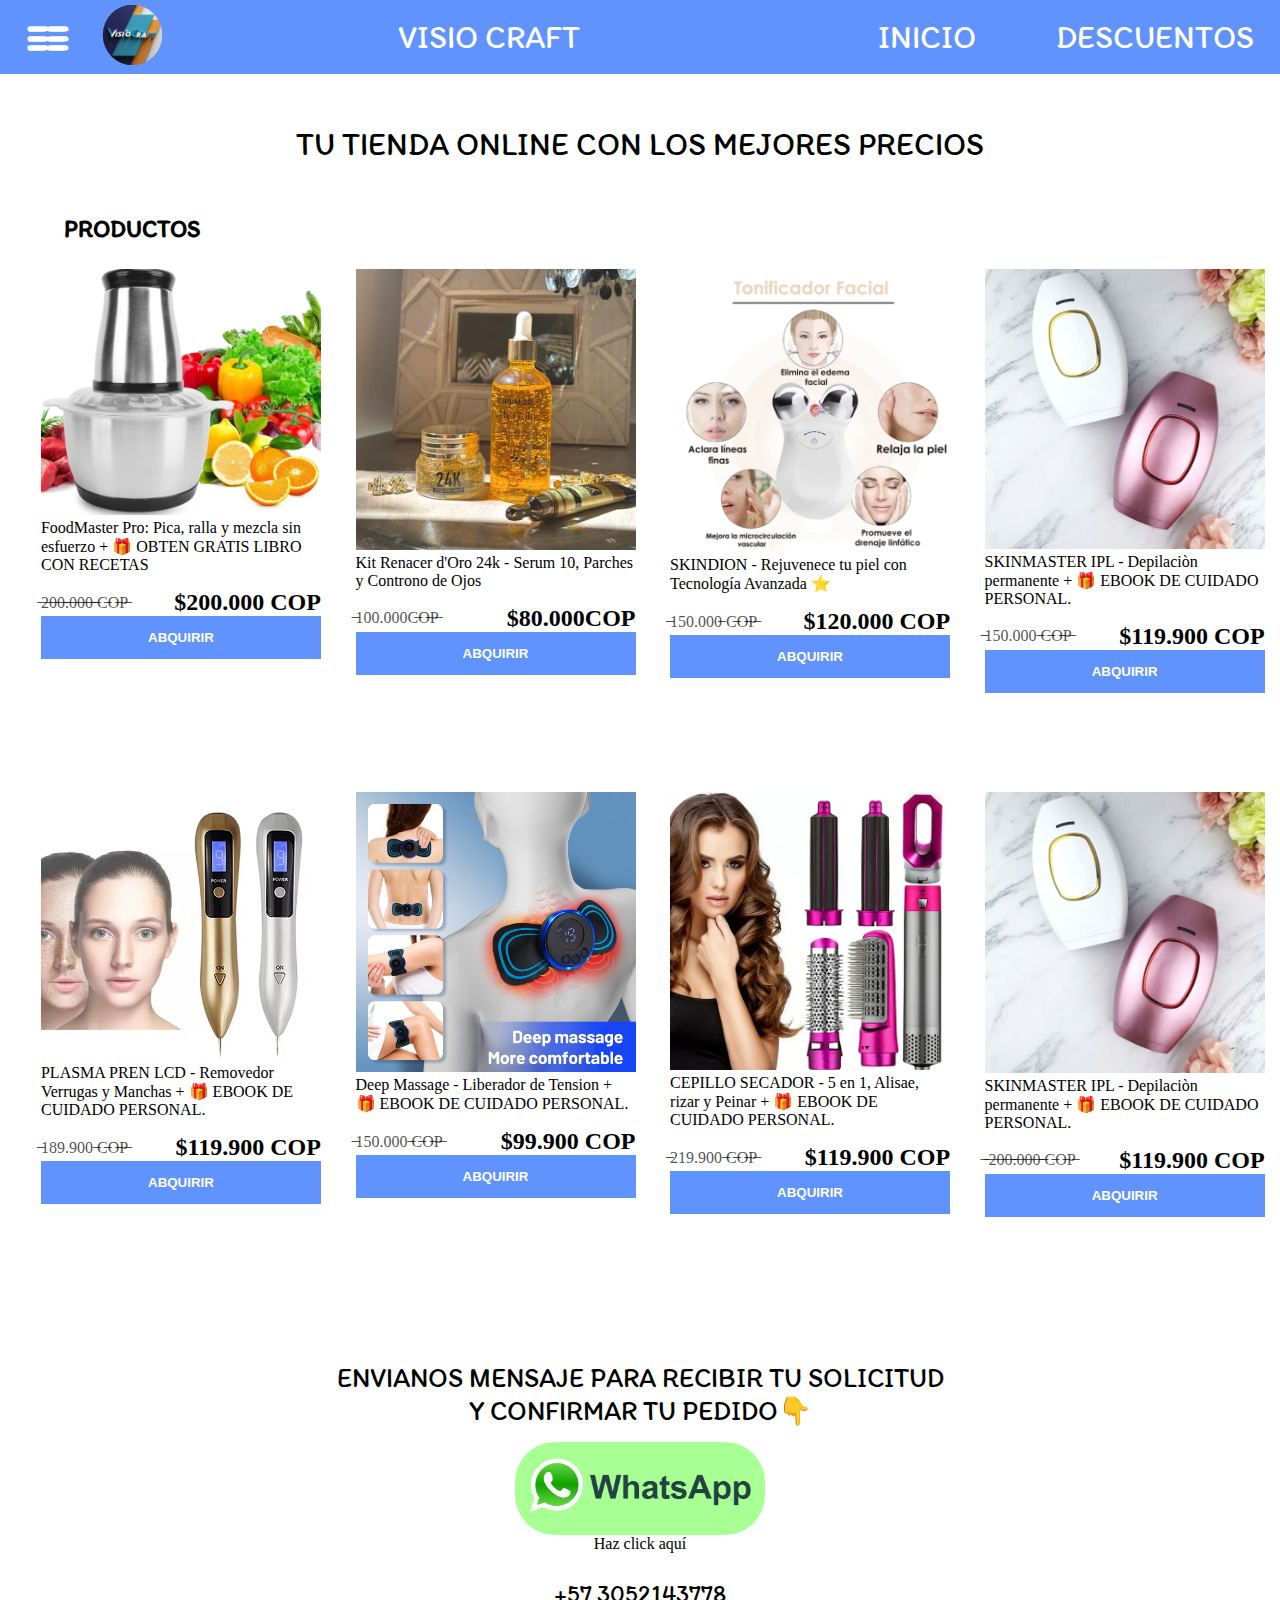
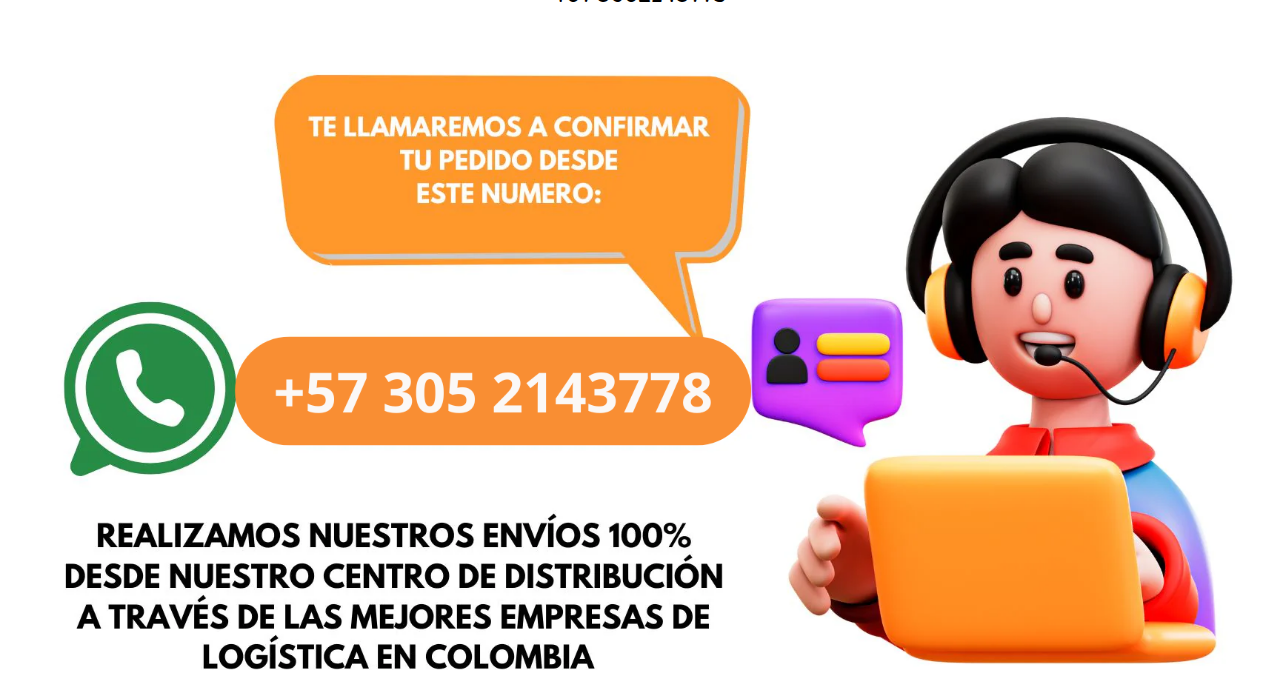
<file: index.html>
<!DOCTYPE html>
<html lang="en">

<head>
    <meta charset="UTF-8">
    <meta name="viewport" content="width=device-width, initial-scale=1.0">
    <title>Visio Craft</title>
    <link rel="stylesheet" href="styles.css">
    <link rel="icon/img" href="./IMAGENES/LOGO.jpg">
</head>

<body>
    <!-- MENU -->
    <nav id="menu">
        <div class="izquierda">
            <ul class="menu__ul">
                <li class="menu__ul__hamburguesa">__</li>
                <li class="menu__ul__hamburguesa">__</li>
                <li class="menu__ul__hamburguesa">__</li>
            </ul>
            <ul class="izquierda__imagen">
                <li><img class="logo" src="./IMAGENES/LOGO.jpg" alt="VISIO CRAFT"></li>
            </ul>
        </div>
        <p class="txt__nombre">VISIO CRAFT</p>

        <div class="derecha">
            <ul id="nav__user">
                <a href="index.html">
                    <li>INICIO</li>
                </a>
                <a href="./DESCUENTOS/descuentos.html">
                    <li>DESCUENTOS</li>
                </a>
            </ul>
        </div>
    </nav>

    <!-- Seccion -->

    <article>
        <div class="txt__slogan">
            <p>TU TIENDA ONLINE CON LOS MEJORES PRECIOS</p>
        </div>
        <div>
            <p class="txt__productos">PRODUCTOS</p>
        </div>
        <div class="box__contenedor">

            <a href="./PAGINAS/producto1.html">
                <div class="contenedor__productos">
                    <div class="img__productos">
                        <img src="./IMAGENES/FoodMaster Pro.png" alt="">
                    </div>
                    <p>FoodMaster Pro: Pica, ralla y mezcla sin esfuerzo + 🎁 OBTEN GRATIS LIBRO CON RECETAS</p>
                    <div class="flex__precios">
                        <div class="txt__precio__antes">
                            ̶2̶0̶0̶.̶0̶0̶0̶ ̶C̶O̶P̶
                        </div>
                        <div class="txt__precio_ahora">
                            $200.000 COP
                        </div>
                    </div>
                    <div class="btn__adquirir">
                        <button class="adquirir">ABQUIRIR</button>
                    </div>
                </div>
            </a>

            <a href="./PAGINAS/producto2.html">
                <div class="contenedor__productos">
                    <div class="img__productos">
                        <img src="./IMAGENES/KIT RENACER.png" alt="">
                    </div>
                    <p>Kit Renacer d'Oro 24k - Serum 10, Parches y Controno de Ojos</p>
                    <div class="flex__precios">
                        <div class="txt__precio__antes">
                            ̶100.000C̶O̶P̶
                        </div>
                        <div class="txt__precio_ahora">
                            $80.000COP
                        </div>
                    </div>
                    <div class="btn__adquirir">
                        <button class="adquirir">ABQUIRIR</button>
                    </div>
                </div>
            </a>

            <a href="./PAGINAS/producto3.html">
                <div class="contenedor__productos">
                    <div class="img__productos">
                        <img src="./IMAGENES/LUMIGLOW.png" alt="">
                    </div>
                    <p>SKINDION - Rejuvenece tu piel con Tecnología Avanzada ⭐</p>
                    <div class="flex__precios">
                        <div class="txt__precio__antes">
                            ̶150.000̶ C̶O̶P̶
                        </div>
                        <div class="txt__precio_ahora">
                            $120.000 COP
                        </div>
                    </div>
                    <div class="btn__adquirir">
                        <button class="adquirir">ABQUIRIR</button>
                    </div>
                </div>
            </a>

            <a href="./PAGINAS/producto4.html">
                <div class="contenedor__productos">
                    <div class="img__productos">
                        <img src="./IMAGENES/SKINMASTER.png" alt="">
                    </div>
                    <p>SKINMASTER IPL - Depilaciòn permanente + 🎁 EBOOK DE CUIDADO PERSONAL.</p>
                    <div class="flex__precios">
                        <div class="txt__precio__antes">
                            ̶150.000 ̶C̶O̶P̶
                        </div>
                        <div class="txt__precio_ahora">
                            $119.900 COP
                        </div>
                    </div>
                    <div class="btn__adquirir">
                        <button class="adquirir">ABQUIRIR</button>
                    </div>
                </div>
            </a>

            <a href="./PAGINAS/producto5.html">
                <div class="contenedor__productos">
                    <div class="img__productos">
                        <img src="./IMAGENES/REMOVEDOR.png" alt="">
                    </div>
                    <p>PLASMA PREN LCD - Removedor Verrugas y Manchas + 🎁 EBOOK DE CUIDADO PERSONAL.</p>
                    <div class="flex__precios">
                        <div class="txt__precio__antes">
                            ̶189.900 ̶C̶O̶P̶
                        </div>
                        <div class="txt__precio_ahora">
                            $119.900 COP
                        </div>
                    </div>
                    <div class="btn__adquirir">
                        <button class="adquirir">ABQUIRIR</button>
                    </div>
                </div>
            </a>

            <a href="./PAGINAS/producto6.html">
                <div class="contenedor__productos">
                    <div class="img__productos">
                        <img src="./IMAGENES/TENSION.png" alt="">
                    </div>
                    <p>Deep Massage - Liberador de Tension + 🎁 EBOOK DE CUIDADO PERSONAL.</p>
                    <div class="flex__precios">
                        <div class="txt__precio__antes">
                            ̶150.000 ̶C̶O̶P̶
                        </div>
                        <div class="txt__precio_ahora">
                            $99.900 COP
                        </div>
                    </div>
                    <div class="btn__adquirir">
                        <button class="adquirir">ABQUIRIR</button>
                    </div>
                </div>
            </a>

            <a href="./PAGINAS/producto7.html">
                <div class="contenedor__productos">
                    <div class="img__productos">
                        <img src="./IMAGENES/SECADOR.png" alt="">
                    </div>
                    <p>CEPILLO SECADOR - 5 en 1, Alisae, rizar y Peinar + 🎁 EBOOK DE CUIDADO PERSONAL.</p>
                    <div class="flex__precios">
                        <div class="txt__precio__antes">
                            ̶219.900 ̶C̶O̶P̶
                        </div>
                        <div class="txt__precio_ahora">
                            $119.900 COP
                        </div>
                    </div>
                    <div class="btn__adquirir">
                        <button class="adquirir">ABQUIRIR</button>
                    </div>
                </div>
            </a>

            <a href="./PAGINAS/producto4.html">
                <div class="contenedor__productos">
                    <div class="img__productos">
                        <img src="./IMAGENES/SKINMASTER.png" alt="">
                    </div>
                    <p>SKINMASTER IPL - Depilaciòn permanente + 🎁 EBOOK DE CUIDADO PERSONAL.</p>
                    <div class="flex__precios">
                        <div class="txt__precio__antes">
                            ̶ ̶2̶0̶0̶.̶0̶0̶0̶ ̶C̶O̶P̶
                        </div>
                        <div class="txt__precio_ahora">
                            $119.900 COP
                        </div>
                    </div>
                    <div class="btn__adquirir">
                        <button class="adquirir">ABQUIRIR</button>
                    </div>
                </div>
            </a>

        </div>
    </article>

    <article>
        <section>
            <div class="txt__envianos">
                <p>ENVIANOS MENSAJE PARA RECIBIR TU SOLICITUD <br> Y CONFIRMAR TU PEDIDO👇</p>
            </div>

            <div class="flex__btn__wpp">
                <div class="btn__wpp">
                    <a href="https://wa.me/573052143778?text=¡Hola!%20Estoy%20interesado%20en%20comprar%20el%20producto.">
                        <img class="logo__wpp" src="./IMAGENES/logo wpp.png" alt="">
                    </a>
                </div>
            </div>
            <p class="txt__aqui">Haz click aquí</p>

            <div class="txt__numero">
                +57 3052143778
            </div>
        </section>
    </article>

    <div class="parallax">
        <nav class="nav__close">
            <button class="button__close">X</button>
        </nav>

        <div class="box__navegacion">
            <a class="inicio__navegacion" href="./PAGINAS/producto1.html">
                <p>CATALOGO</p>
            </a>
            <a class="inicio__navegacion" href="./DESCUENTOS/descuentos.html">
                <p>DESCUENTOS</p>
            </a>
        </div>
    </div>

    <article>
        <img src="./IMAGENES/PUBLICIDAD.png" alt="">
    </article>

    <!-- JS -->
    <script src="app.js"></script>
    <script src="https://cdnjs.cloudflare.com/ajax/libs/gsap/3.12.5/gsap.min.js"></script>

</body>

</html>
</file>
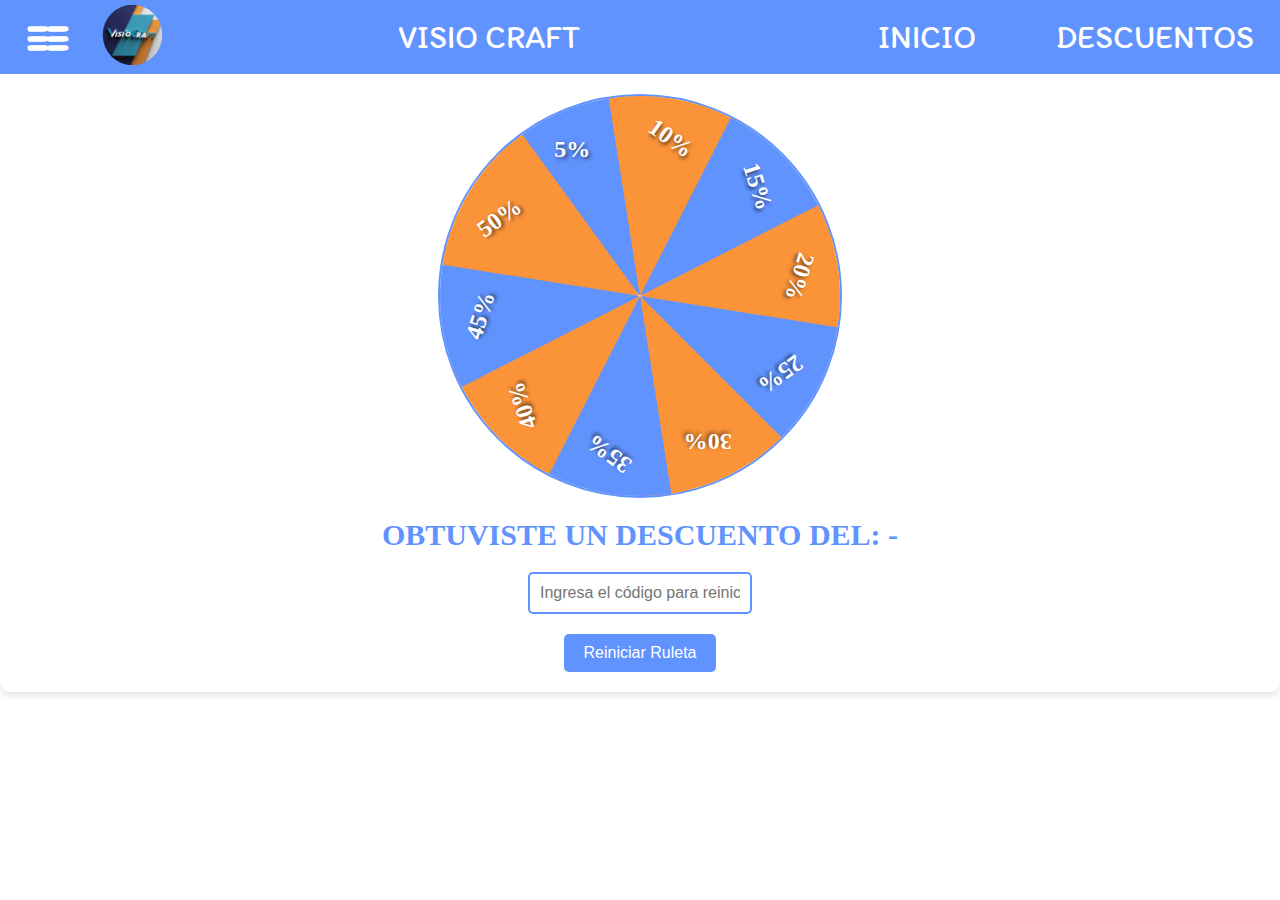
<file: DESCUENTOS/descuentos.html>
<!DOCTYPE html>
<html lang="es">

<head>
  <meta charset="UTF-8">
  <meta name="viewport" content="width=device-width, initial-scale=1.0">
  <title>Ruleta de Porcentajes</title>
  <link rel="stylesheet" href="../styles.css">
  <style>
    .ruleta-container {
      text-align: center;
      background-color: #fff;
      padding: 20px;
      border-radius: 10px;
      box-shadow: 0px 4px 6px rgba(0, 0, 0, 0.1);
      display: flex;
      flex-direction: column;
      justify-content: center;
      align-items: center;
    }

    .ruleta {
      position: relative;
      width: 400px;
      height: 400px;
      border-radius: 50%;
      border: 2px solid #6193FF;
      overflow: hidden;
      cursor: pointer;
      transition: transform 3s ease-out;
    }

    .ruleta .seccion {
      position: absolute;
      width: 50%;
      height: 50%;
      background-color: #6193FF;
      clip-path: polygon(100% 0, 0 0, 100% 100%);
      transform-origin: 100% 100%;
      display: flex;
      justify-content: center;
      text-align: center;
      align-items: center;
      color: white;
      font-weight: bold;
      font-size: 24px;
      padding: 0.5rem;
      box-sizing: border-box;
      text-shadow: 2px 2px 4px rgba(0, 0, 0, 0.6);
    }

    .ruleta .seccion:nth-child(odd) {
      background-color: #6193FF;
    }

    .ruleta .seccion:nth-child(even) {
      background-color: #fb9439;
    }

    .resultado {
      font-size: 30px;
      font-weight: bold;
      margin-top: 20px;
      color: #6193FF;
    }

    .txt__porcentajes {
      margin-left: 35%;
      margin-bottom: 50%;
    }

    .btn-reiniciar {
      margin-top: 20px;
      padding: 10px 20px;
      background-color: #6193FF;
      color: white;
      font-size: 16px;
      border: none;
      border-radius: 5px;
      cursor: pointer;
    }

    .btn-reiniciar:hover {
      background-color: #6193FF;
    }

    .input-code {
      margin-top: 20px;
      padding: 10px;
      font-size: 16px;
      border: 2px solid #6193FF;
      border-radius: 5px;
      width: 200px;
    }  </style>
</head>

<body>
  <!-- menu -->
  <nav id="menu">
    <div class="izquierda">
      <ul class="menu__ul">
        <li class="menu__ul__hamburguesa">__</li>
        <li class="menu__ul__hamburguesa">__</li>
        <li class="menu__ul__hamburguesa">__</li>
      </ul>
      <ul class="izquierda__imagen">
        <li><img class="logo" src="../IMAGENES/LOGO.jpg" alt="VISIO CRAFT"></li>
      </ul>
    </div>
    <p class="txt__nombre">VISIO CRAFT</p>

    <div class="derecha">
      <ul id="nav__user">
        <a href="../index.html">
          <li>INICIO</li>
        </a>
        <a href="./DESCUENTOS/descuentos.html">
          <li>DESCUENTOS</li>
        </a>
      </ul>
    </div>
  </nav>

  <!-- Ruleta de descuentos -->
  <div class="ruleta-container">
    <div class="ruleta" id="ruleta">
      <div class="seccion" style="transform: rotate(0deg);">
        <p class="txt__porcentajes">5%</p>
      </div>
      <div class="seccion" style="transform: rotate(36deg);">
        <p class="txt__porcentajes">10%</p>
      </div>
      <div class="seccion" style="transform: rotate(72deg);">
        <p class="txt__porcentajes">15%</p>
      </div>
      <div class="seccion" style="transform: rotate(108deg);">
        <p class="txt__porcentajes">20%</p>
      </div>
      <div class="seccion" style="transform: rotate(144deg);">
        <p class="txt__porcentajes">25%</p>
      </div>
      <div class="seccion" style="transform: rotate(180deg);">
        <p class="txt__porcentajes">30%</p>
      </div>
      <div class="seccion" style="transform: rotate(216deg);">
        <p class="txt__porcentajes">35%</p>
      </div>
      <div class="seccion" style="transform: rotate(252deg);">
        <p class="txt__porcentajes">40%</p>
      </div>
      <div class="seccion" style="transform: rotate(288deg);">
        <p class="txt__porcentajes">45%</p>
      </div>
      <div class="seccion" style="transform: rotate(324deg);">
        <p class="txt__porcentajes">50%</p>
      </div>
    </div>
    <div class="resultado" id="resultado">OBTUVISTE UN DESCUENTO DEL: -</div>

    <!-- Input de código -->
    <input type="text" id="codigoInput" class="input-code" placeholder="Ingresa el código para reiniciar">
    <button class="btn-reiniciar" id="reiniciarBtn">Reiniciar Ruleta</button>
  </div>

  <!-- PARALLAX -->
  <div class="parallax">
    <nav class="nav__close">
      <button class="button__close">X</button>
    </nav>

    <div class="box__navegacion">
      <a class="inicio__navegacion" href="../index.html">
        <p>Inicio</p>
      </a>
    </div>
  </div>

  <script src="https://cdnjs.cloudflare.com/ajax/libs/gsap/3.12.5/gsap.min.js"></script>

  <script>
    // Definimos los valores de la ruleta (de 5 en 5 hasta 50%)
    const porcentajes = [5, 10, 15, 20, 25, 30, 35, 40, 45, 50];

    // Bandera para evitar múltiples clics
    let isRotating = false;
    let ruletaGirada = false; // Para saber si ya se giró la ruleta en esta sesión
    let codigoIngresado = false; // Para saber si el código ha sido ingresado

    // Función para obtener un valor aleatorio de los porcentajes
    function obtenerPorcentajeAleatorio() {
      const indiceAleatorio = Math.floor(Math.random() * porcentajes.length);
      return porcentajes[indiceAleatorio];
    }

    // Función para hacer que la ruleta gire
    function girarRuleta() {
      if (isRotating || ruletaGirada) return;

      isRotating = true;
      const porcentaje = obtenerPorcentajeAleatorio();
      const deg = Math.floor(Math.random() * 360) + 1800;

      // Aplica la animación de rotación
      document.getElementById("ruleta").style.transform = `rotate(${deg}deg)`;

      // Espera a que termine la animación para mostrar el resultado
      setTimeout(() => {
        document.getElementById("resultado").innerText = `OBTUVISTE UN DESCUENTO DEL: ${porcentaje}%`;
        ruletaGirada = true; // Marcamos que ya giramos la ruleta
        document.getElementById("ruleta").style.pointerEvents = "none"; // Desactivar el clic después de girar
        isRotating = false;
      }, 3000);
    }

    // Event listener para la ruleta
    document.getElementById("ruleta").addEventListener("click", girarRuleta);

    // Función para reiniciar la ruleta si el código es correcto
    function reiniciarRuleta() {
      const codigoIngresadoInput = document.getElementById("codigoInput").value;
      const codigoCorrecto = "5656"; // El código correcto

      if (codigoIngresadoInput === codigoCorrecto) {
        // Si el código es correcto
        ruletaGirada = false; // Eliminar el registro de que la ruleta ya fue girada
        document.getElementById("resultado").innerText = 'OBTUVISTE UN DESCUENTO DEL: -'; // Resetear el resultado
        document.getElementById("ruleta").style.pointerEvents = "auto"; // Habilitar el clic nuevamente
        document.getElementById("ruleta").style.transform = "rotate(0deg)"; // Resetear la ruleta
        alert('La ruleta ha sido reiniciada');

        // Guardamos que el código fue ingresado correctamente
        codigoIngresado = true;

        // Ocultar el input y el botón de reiniciar
        document.getElementById("codigoInput").style.display = "none";
        document.getElementById("reiniciarBtn").style.display = "none";
      } else {
        alert('Código incorrecto');
      }
    }

    // Event listener para el botón de reiniciar
    document.getElementById("reiniciarBtn").addEventListener("click", reiniciarRuleta);
  </script>

  <script src="../app.js"></script>
</body>

</html>
</file>
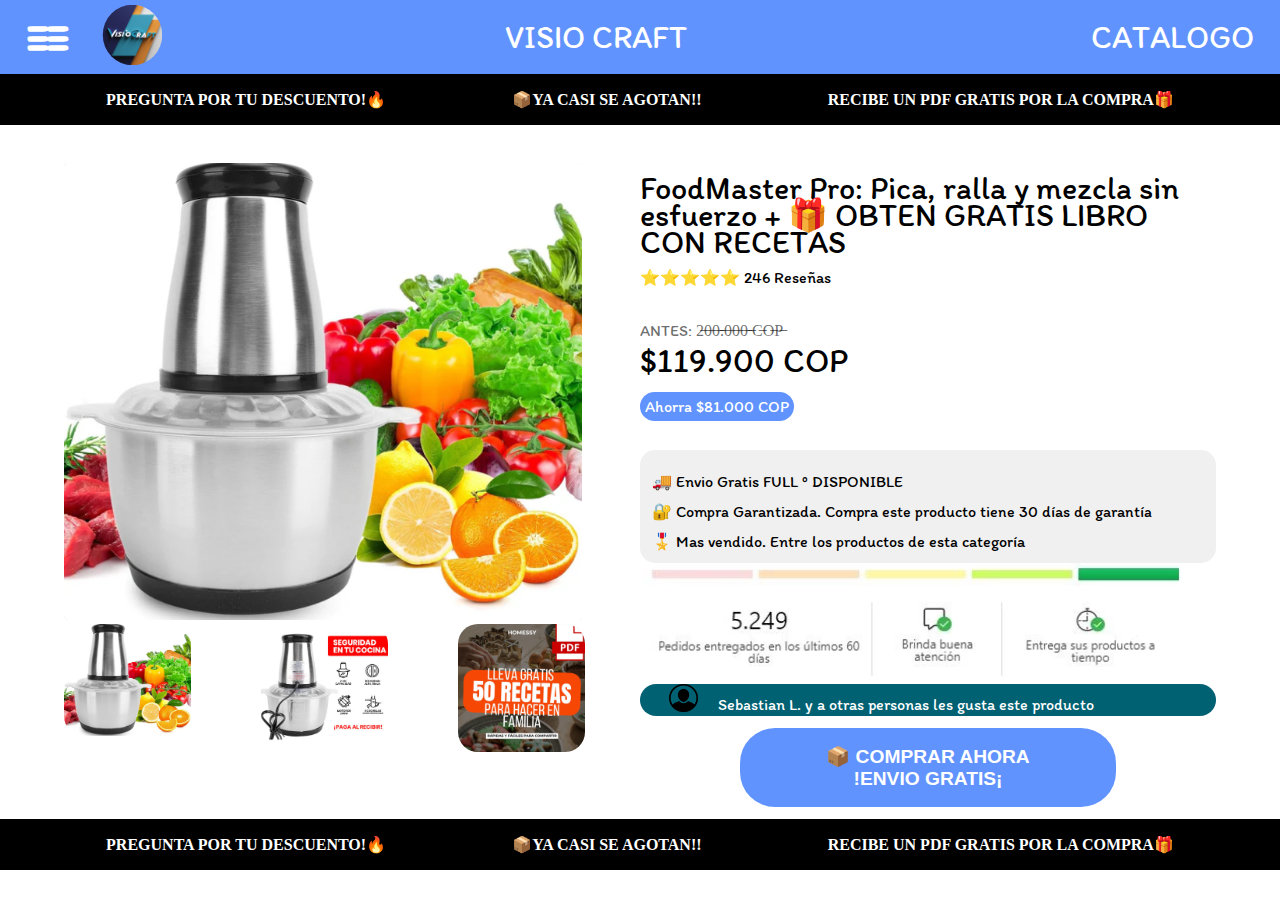
<file: PAGINAS/producto1.html>
<!DOCTYPE html>
<html lang="en">

<head>
    <meta charset="UTF-8">
    <meta name="viewport" content="width=device-width, initial-scale=1.0">
    <title>Visio Craft</title>
    <link rel="stylesheet" href="../styles.css">
    <link rel="stylesheet" href="producto1.css">
    <link rel="icon/img" href="../IMAGENES/LOGO.jpg">

</head>

<body>
    <!-- MENU -->
    <nav id="menu">
        <div class="izquierda">
            <ul class="menu__ul">
                <li class="menu__ul__hamburguesa">__</li>
                <li class="menu__ul__hamburguesa">__</li>
                <li class="menu__ul__hamburguesa">__</li>
            </ul>
            <ul class="izquierda">
                <li><img class="logo" src="../IMAGENES/LOGO.jpg" alt="VISIO CRAFT"></li>
            </ul>
        </div>
        <p class="txt__nombre">VISIO CRAFT</p>

        <div class="derecha">
            <ul>
                <a href="../index.html  ">
                    <li>CATALOGO</li>
                </a>
            </ul>
        </div>
    </nav>

    <!-- Barra de descuentos -->
    <article>
        <div class="bar__descuentos">
            <p class="descuentos">50% OFF</p>
            <p class="descuentos">50% OFF</p>
            <p class="descuentos">50% OFF</p>
        </div>
    </article>

    <article>
        <div class="contenedor">
            <div class="lado__izquierdo">
                <div class="imagen__principal">
                    <img src="../IMAGENES/FoodMaster Pro.png" alt="" id="imagenPrincipal">
                </div>
                <div class="contenedor__imagenes">
                    <div class="imagenes">
                        <img class="imagenes img1" src="../IMAGENES/FoodMaster Pro.png" alt="">
                    </div>
                    <div class="imagenes">
                        <img class="imagenes img2" src="../IMAGENES/FoodMaster__2.png" alt="">
                    </div>
                    <div class="imagenes">
                        <img class="imagenes img3" src="../IMAGENES/FoodMaster__3.png" alt="">
                    </div>
                </div>


            </div>
            <div class="lado__derecho">
                <p class="txt titulo">FoodMaster Pro: Pica, ralla y mezcla sin esfuerzo + 🎁 OBTEN GRATIS LIBRO CON
                    RECETAS</p>
                <p class="txt">⭐⭐⭐⭐⭐ 246 Reseñas</p>
                <p class="txt precio__antes">ANTES: 2̶0̶0̶.̶0̶0̶0̶ ̶C̶O̶P̶</p>
                <p class="txt precio__ahora">$119.900 COP</p>
                <div class="box__ahorra">
                    <button class="txt ahorra">Ahorra $81.000 COP</button>
                </div>
                <div class="sub__contenedor">
                    <p class="txt">🚚 Envio Gratis FULL º DISPONIBLE</p>
                    <p class="txt">🔐 Compra Garantizada. Compra este producto tiene 30 días de garantía</p>
                    <p class="txt">🎖️ Mas vendido. Entre los productos de esta categoría</p>
                </div>
                <div class="box__img__calidad">
                    <img class="calidad" src="../IMAGENES/ENTREGA.png" alt="">
                </div>
                <div class="box__love">
                    <div class="box__derecha">
                        <img clas="imagen__derecha" src="../IMAGENES/user.png" alt="">
                    </div>
                    <p class="txt texto__izquierda">A Sebastian L. y a otras personas les gusta este producto</p>
                </div>
                <div class="box__btn__accion">
                    <a class="a__accion" href="https://wa.me/573052143778?text=¡Hola!%20Estoy%20interesado%20en%20comprar%20el%20producto." target="_blank">
                        <button class="btn__accion">📦 COMPRAR AHORA <br> !ENVIO GRATIS¡</button>
                    </a>                    
                </div>
            </div>
        </div>
    </article>

<!-- BAR -->
    <article>
        <div class="bar__descuentos">
            <p class="descuentos">50% OFF</p>
            <p class="descuentos">50% OFF</p>
            <p class="descuentos">50% OFF</p>
        </div>
    </article>

    <!-- COPYS... -->
    <article>
        <p class="txt copy"></p>
    </article>


    <!-- PARALLAX -->
    <div class="parallax">
        <nav class="nav__close">
          <button class="button__close">X</button>
        </nav>  

        <div class="box__navegacion">
            <a class="inicio__navegacion" href="../index.html">
                <p>Inicio</p>
            </a>
        </div>
    </div>

 
    <!-- JS -->
    <script src="main.js"></script>
    <script src="https://cdnjs.cloudflare.com/ajax/libs/gsap/3.12.5/gsap.min.js"></script>
</body>
</html>
</file>
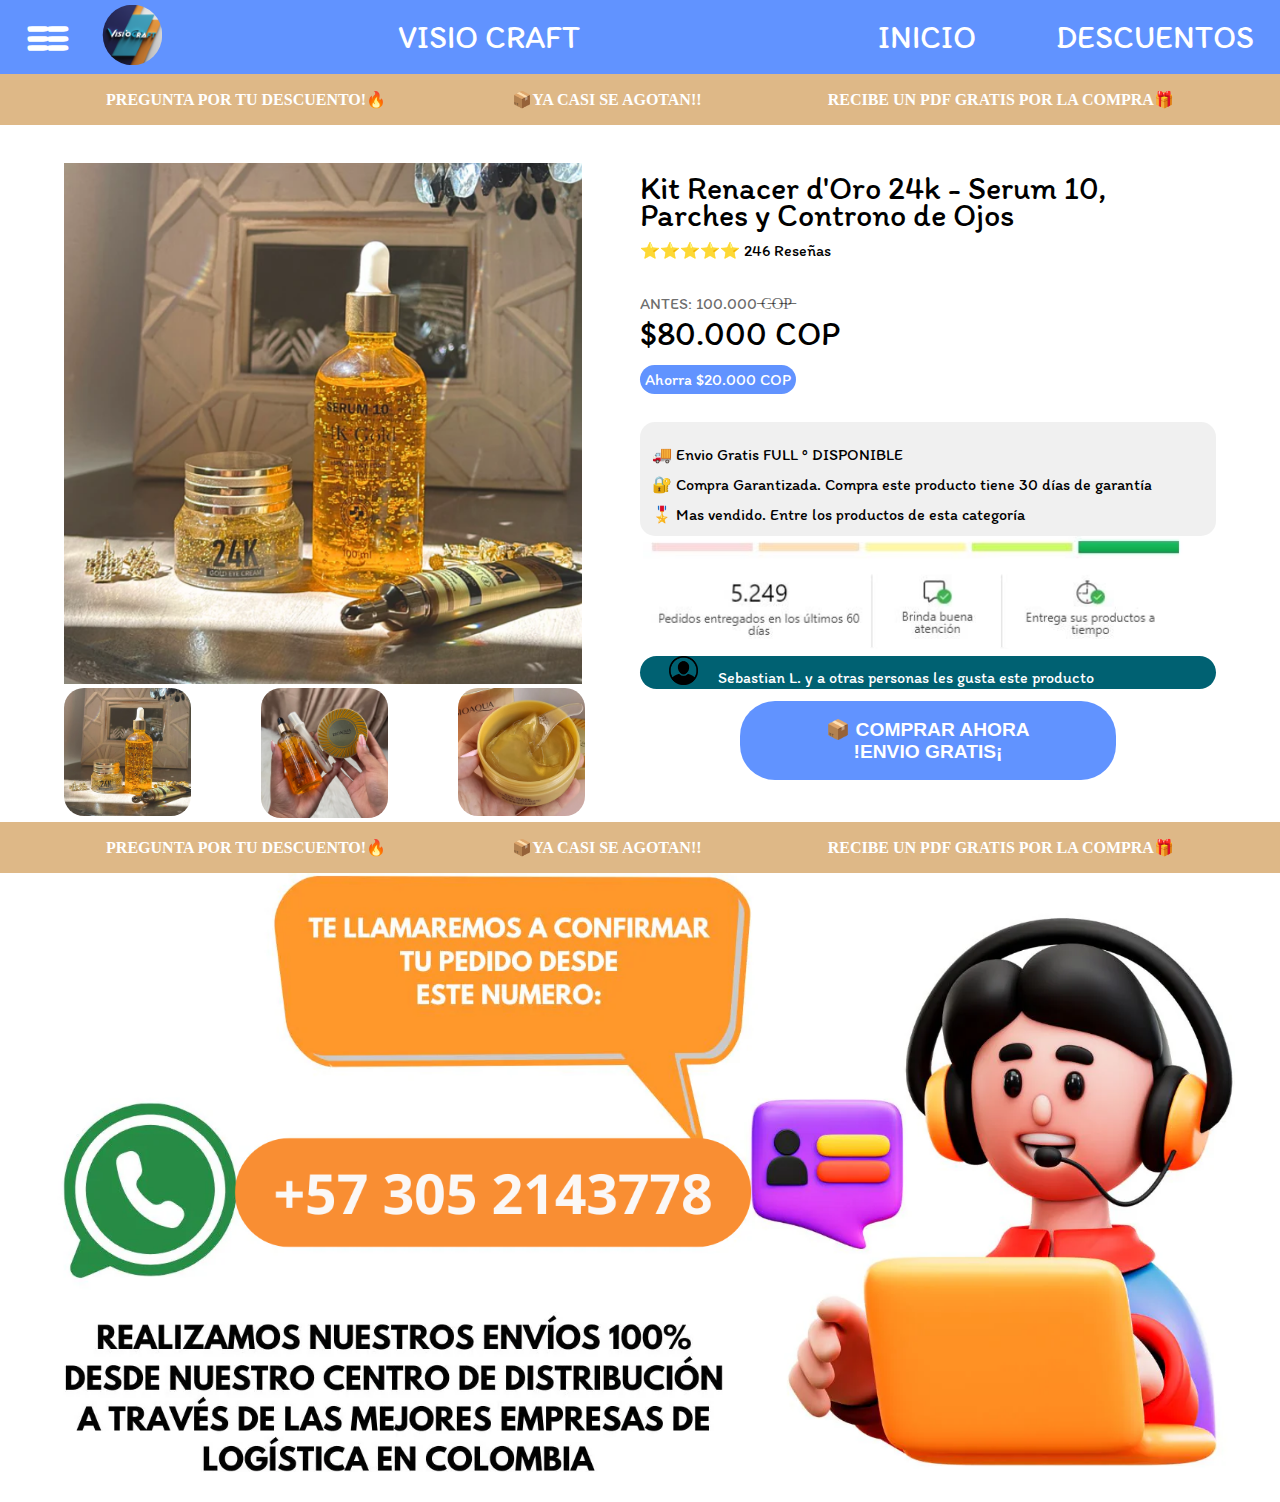
<file: PAGINAS/producto2.html>
<!DOCTYPE html>
<html lang="en">

<head>
    <meta charset="UTF-8">
    <meta name="viewport" content="width=device-width, initial-scale=1.0">
    <title>Visio Craft</title>
    <link rel="stylesheet" href="../styles.css">
    <link rel="stylesheet" href="producto1.css">
    <link rel="icon/img" href="../IMAGENES/LOGO.jpg">

</head>

<body>
    <!-- MENU -->
    <nav id="menu">
        <div class="izquierda">
            <ul class="menu__ul">
                <li class="menu__ul__hamburguesa">__</li>
                <li class="menu__ul__hamburguesa">__</li>
                <li class="menu__ul__hamburguesa">__</li>
            </ul>
            <ul class="izquierda">
                <li><img class="logo" src="../IMAGENES/LOGO.jpg" alt="VISIO CRAFT"></li>
            </ul>
        </div>
        <p class="txt__nombre">VISIO CRAFT</p>

        <div class="derecha">
            <ul id="nav__user">
                <a href="../index.html  ">
                    <li>INICIO</li>
                </a>
                <a href="../DESCUENTOS/descuentos.html">
                    <li>DESCUENTOS</li>
                </a>
            </ul>
        </div>
    </nav>

    <!-- Barra de descuentos -->
    <article>
        <div class="bar__descuentos" style="background-color: burlywood;">
            <!-- array descuentos -->
        </div>
    </article>

    <article>
        <div class="contenedor">
            <div class="lado__izquierdo">
                <div class="imagen__principal">
                    <img src="../IMAGENES/KIT RENACER.png" alt="" id="imagenPrincipal">
                </div>
                <div class="contenedor__imagenes">
                    <div class="imagenes">
                        <img class="imagenes img1" src="../IMAGENES/KIT RENACER.png" alt="">
                    </div>
                    <div class="imagenes">
                        <img class="imagenes img2" src="../IMAGENES/KIT RENACER3.png" alt="">
                    </div>
                    <div class="imagenes">
                        <img class="imagenes img3" src="../IMAGENES/KIT RENACER4.png" alt="">
                    </div>
                </div>


            </div>
            <div class="lado__derecho">
                <p class="txt titulo">Kit Renacer d'Oro 24k - Serum 10, Parches y Controno de Ojos</p>
                <p class="txt">⭐⭐⭐⭐⭐ 246 Reseñas</p>
                <p class="txt precio__antes">ANTES: 100.000 ̶C̶O̶P̶</p>
                <p class="txt precio__ahora">$80.000 COP</p>
                <div class="box__ahorra">
                    <button class="txt ahorra">Ahorra $20.000 COP</button>
                </div>
                <div class="sub__contenedor">
                    <p class="txt">🚚 Envio Gratis FULL º DISPONIBLE</p>
                    <p class="txt">🔐 Compra Garantizada. Compra este producto tiene 30 días de garantía</p>
                    <p class="txt">🎖️ Mas vendido. Entre los productos de esta categoría</p>
                </div>
                <div class="box__img__calidad">
                    <img class="calidad" src="../IMAGENES/ENTREGA.png" alt="">
                </div>
                <div class="box__love">
                    <div class="box__derecha">
                        <img clas="imagen__derecha" src="../IMAGENES/user.png" alt="">
                    </div>
                    <p class="txt texto__izquierda">A Sebastian L. y a otras personas les gusta este producto</p>
                </div>
                <div class="box__btn__accion">
                    <a class="a__accion" href="https://wa.me/573052143778?text=¡Hola!%20Estoy%20interesado%20en%20comprar%20el%20producto." target="_blank">
                        <button class="btn__accion">📦 COMPRAR AHORA <br> !ENVIO GRATIS¡</button>
                    </a>                    
                </div>
            </div>
        </div>
    </article>

<!-- BAR -->
    <article>
        <div class="bar__descuentos" style="background-color: burlywood;">
        <!-- ARRAY DESCUENTOS -->
        </div>
    </article>

    <article>
        <img src="../IMAGENES/PUBLICIDAD.png" alt="">
    </article>

    <!-- COPYS... -->
    <article>
        <p class="txt copy"></p>
    </article>


    <!-- PARALLAX -->
    <div class="parallax">
        <nav class="nav__close">
          <button class="button__close">X</button>
        </nav>  

        <div class="box__navegacion">
            <a class="inicio__navegacion" href="../index.html">
                <p>INICIO</p>
            </a>
            <a class="inicio__navegacion" href="../DESCUENTOS/descuentos.html">
                <p>DESCUENTOS</p>
            </a>
        </div>
    </div>

 
    <!-- JS -->
    <script src="main.js"></script>
    <script src="https://cdnjs.cloudflare.com/ajax/libs/gsap/3.12.5/gsap.min.js"></script>
</body>
</html>
</file>
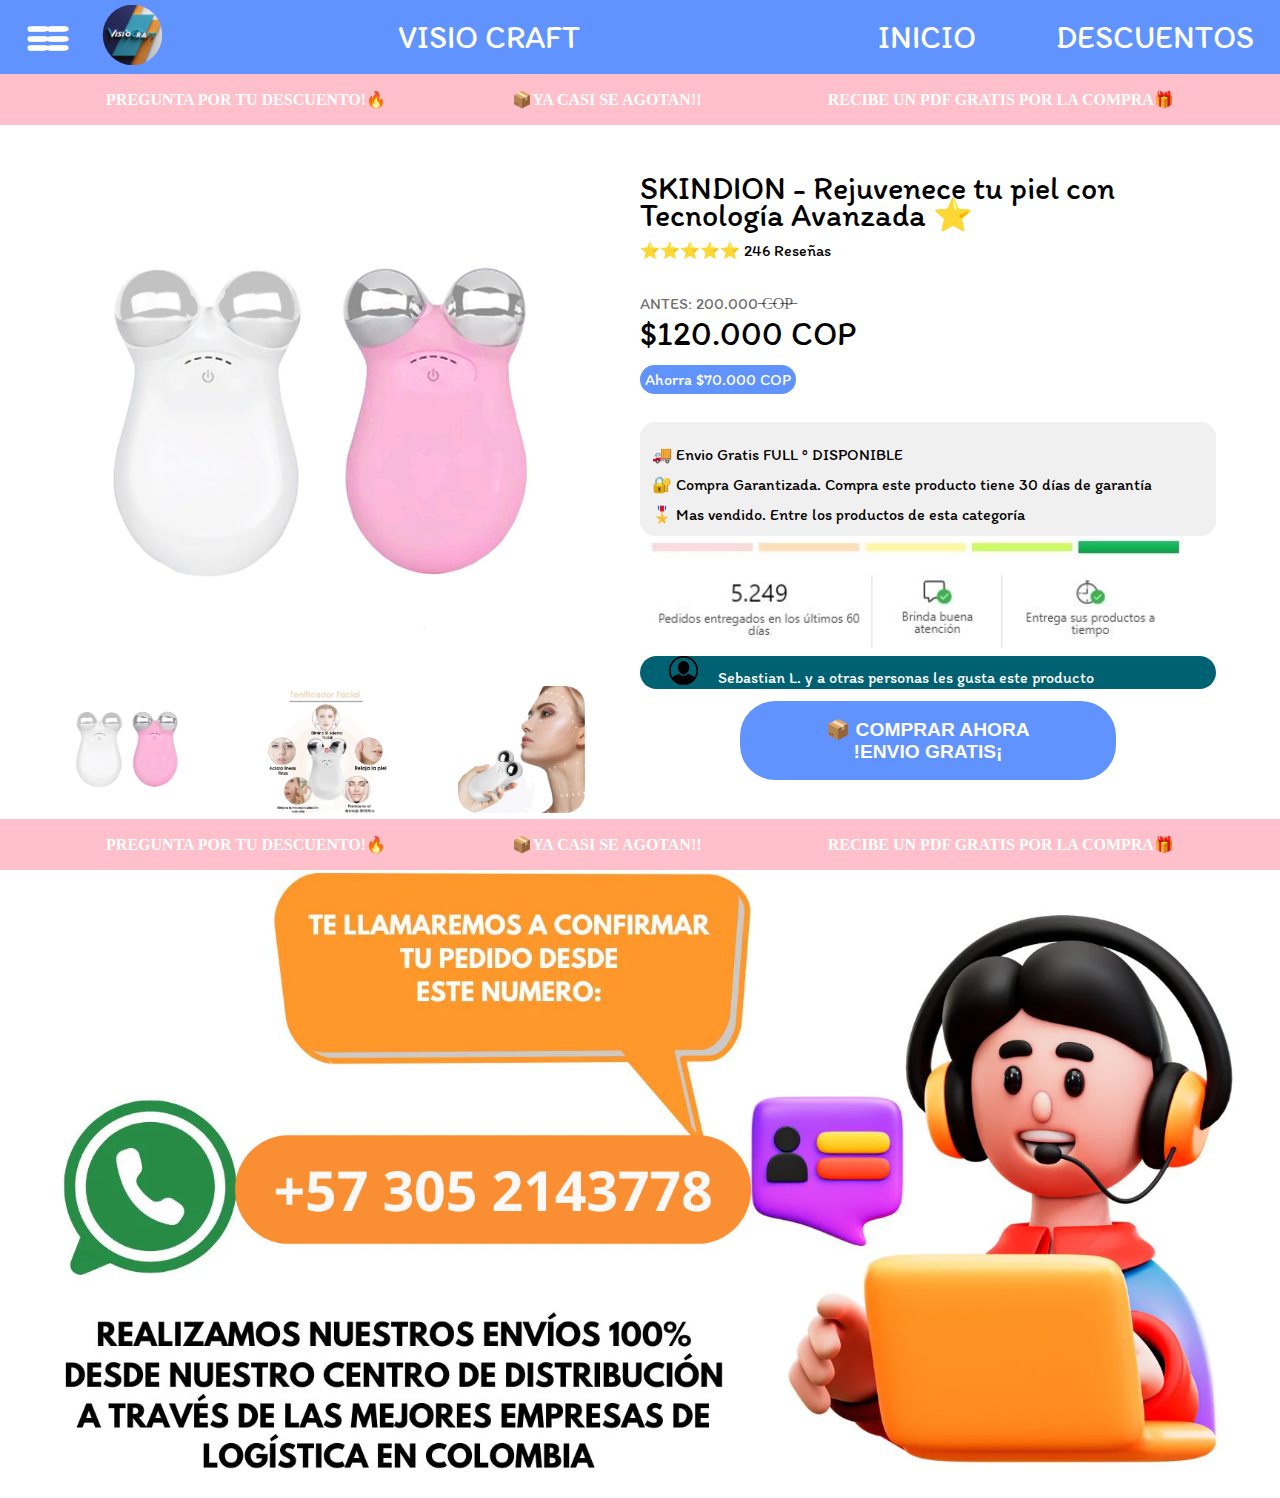
<file: PAGINAS/producto3.html>
<!DOCTYPE html>
<html lang="en">

<head>
    <meta charset="UTF-8">
    <meta name="viewport" content="width=device-width, initial-scale=1.0">
    <title>Visio Craft</title>
    <link rel="stylesheet" href="../styles.css">
    <link rel="stylesheet" href="producto1.css">
    <link rel="icon/img" href="../IMAGENES/LOGO.jpg">

</head>

<body>
    <!-- MENU -->
    <nav id="menu">
        <div class="izquierda">
            <ul class="menu__ul">
                <li class="menu__ul__hamburguesa">__</li>
                <li class="menu__ul__hamburguesa">__</li>
                <li class="menu__ul__hamburguesa">__</li>
            </ul>
            <ul class="izquierda">
                <li><img class="logo" src="../IMAGENES/LOGO.jpg" alt="VISIO CRAFT"></li>
            </ul>
        </div>
        <p class="txt__nombre">VISIO CRAFT</p>

        <div class="derecha">
            <ul id="nav__user">
                <a href="../index.html  ">
                    <li>INICIO</li>
                </a>
                <a href="../DESCUENTOS/descuentos.html">
                    <li>DESCUENTOS</li>
                </a>
            </ul>
        </div>
    </nav>

    <!-- Barra de descuentos -->
    <article>
        <div class="bar__descuentos" style="background-color: pink;">
            <!-- array descuentos -->
        </div>
    </article>

    <article>
        <div class="contenedor">
            <div class="lado__izquierdo">
                <div class="imagen__principal">
                    <img src="../IMAGENES/LUMIGLOW2.png" alt="" id="imagenPrincipal">
                </div>
                <div class="contenedor__imagenes">
                    <div class="imagenes">
                        <img class="imagenes img1" src="../IMAGENES/LUMIGLOW2.png" alt="">
                    </div>
                    <div class="imagenes">
                        <img class="imagenes img2" src="../IMAGENES/LUMIGLOW.png" alt="">
                    </div>
                    <div class="imagenes">
                        <img class="imagenes img3" src="../IMAGENES/LUMIGLO3.png" alt="">
                    </div>
                </div>


            </div>
            <div class="lado__derecho">
                <p class="txt titulo">SKINDION - Rejuvenece tu piel con Tecnología Avanzada ⭐</p>
                <p class="txt">⭐⭐⭐⭐⭐ 246 Reseñas</p>
                <p class="txt precio__antes">ANTES: 200.000 ̶C̶O̶P̶</p>
                <p class="txt precio__ahora">$120.000 COP</p>
                <div class="box__ahorra">
                    <button class="txt ahorra">Ahorra $70.000 COP</button>
                </div>
                <div class="sub__contenedor">
                    <p class="txt">🚚 Envio Gratis FULL º DISPONIBLE</p>
                    <p class="txt">🔐 Compra Garantizada. Compra este producto tiene 30 días de garantía</p>
                    <p class="txt">🎖️ Mas vendido. Entre los productos de esta categoría</p>
                </div>
                <div class="box__img__calidad">
                    <img class="calidad" src="../IMAGENES/ENTREGA.png" alt="">
                </div>
                <div class="box__love">
                    <div class="box__derecha">
                        <img clas="imagen__derecha" src="../IMAGENES/user.png" alt="">
                    </div>
                    <p class="txt texto__izquierda">A Sebastian L. y a otras personas les gusta este producto</p>
                </div>
                <div class="box__btn__accion">
                    <a class="a__accion" href="https://wa.me/573052143778?text=¡Hola!%20Estoy%20interesado%20en%20comprar%20el%20producto." target="_blank">
                        <button class="btn__accion">📦 COMPRAR AHORA <br> !ENVIO GRATIS¡</button>
                    </a>                    
                </div>
            </div>
        </div>
    </article>

<!-- BAR -->
    <article>
        <div class="bar__descuentos" style="background-color: pink;">
        <!-- ARRAY DESCUENTOS -->
        </div>
    </article>

    <article>
        <img src="../IMAGENES/PUBLICIDAD.png" alt="">
    </article>

    <!-- COPYS... -->
    <article>
        <p class="txt copy"></p>
    </article>


    <!-- PARALLAX -->
    <div class="parallax">
        <nav class="nav__close">
          <button class="button__close">X</button>
        </nav>  

        <div class="box__navegacion">
            <a class="inicio__navegacion" href="../index.html">
                <p>INICIO</p>
            </a>
            <a class="inicio__navegacion" href="../DESCUENTOS/descuentos.html">
                <p>DESCUENTOS</p>
            </a>
        </div>
    </div>

 
    <!-- JS -->
    <script src="main.js"></script>
    <script src="https://cdnjs.cloudflare.com/ajax/libs/gsap/3.12.5/gsap.min.js"></script>
</body>
</html>
</file>
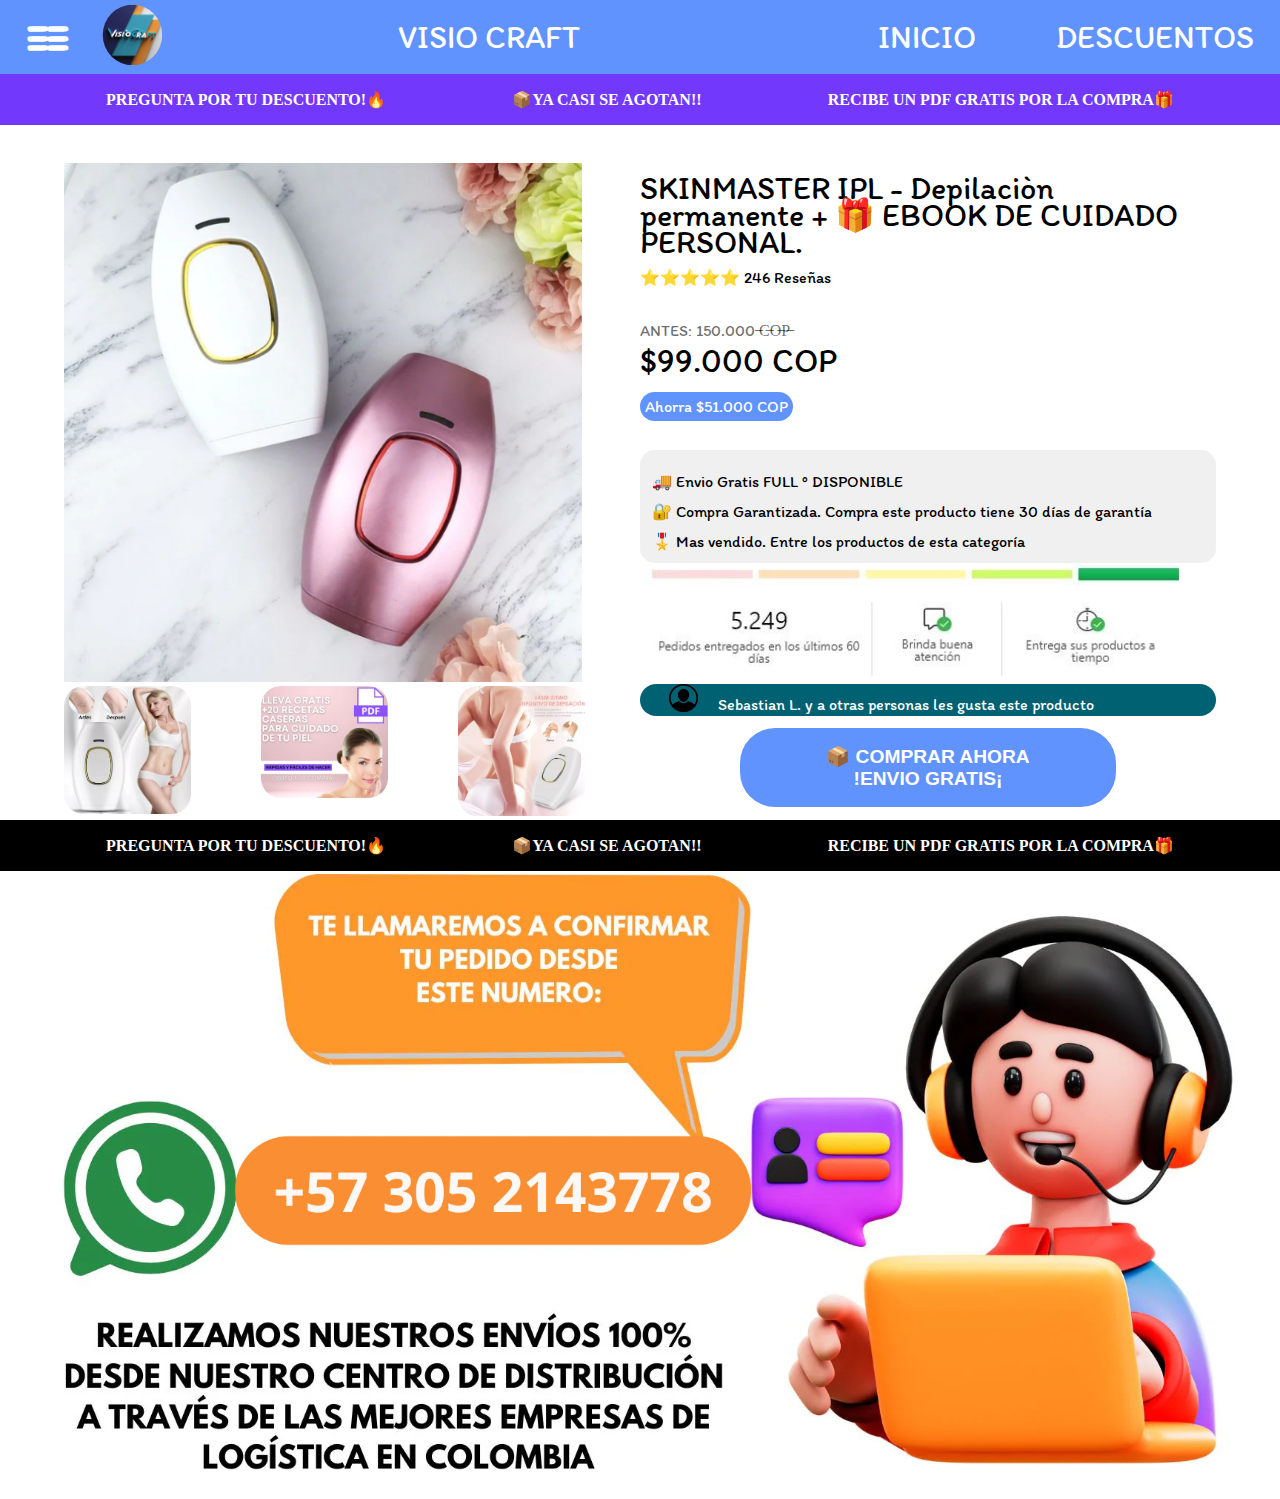
<file: PAGINAS/producto4.html>
<!DOCTYPE html>
<html lang="en">

<head>
    <meta charset="UTF-8">
    <meta name="viewport" content="width=device-width, initial-scale=1.0">
    <title>Visio Craft</title>
    <link rel="stylesheet" href="../styles.css">
    <link rel="stylesheet" href="producto1.css">
    <link rel="icon/img" href="../IMAGENES/LOGO.jpg">

</head>

<body>
    <!-- MENU -->
    <nav id="menu">
        <div class="izquierda">
            <ul class="menu__ul">
                <li class="menu__ul__hamburguesa">__</li>
                <li class="menu__ul__hamburguesa">__</li>
                <li class="menu__ul__hamburguesa">__</li>
            </ul>
            <ul class="izquierda">
                <li><img class="logo" src="../IMAGENES/LOGO.jpg" alt="VISIO CRAFT"></li>
            </ul>
        </div>
        <p class="txt__nombre">VISIO CRAFT</p>

        <div class="derecha">
            <ul id="nav__user">
                <a href="../index.html  ">
                    <li>INICIO</li>
                </a>
                <a href="../DESCUENTOS/descuentos.html">
                    <li>DESCUENTOS</li>
                </a>
            </ul>
        </div>
    </nav>

    <!-- Barra de descuentos -->
    <article>
        <div class="bar__descuentos" style="background-color: #7238fb;">
            <!-- array descuentos -->
        </div>
    </article>

    <article>
        <div class="contenedor">
            <div class="lado__izquierdo">
                <div class="imagen__principal">
                    <img src="../IMAGENES/SKINMASTER.png" alt="" id="imagenPrincipal">
                </div>
                <div class="contenedor__imagenes">
                    <div class="imagenes">
                        <img class="imagenes img1" src="../IMAGENES/DEPILADOR.png" alt="">
                    </div>
                    <div class="imagenes">
                        <img class="imagenes img2" src="../IMAGENES/DEPILADOR2.png" alt="">
                    </div>
                    <div class="imagenes">
                        <img class="imagenes img3" src="../IMAGENES/DEPILADOR3.png" alt="">
                    </div>
                </div>


            </div>
            <div class="lado__derecho">
                <p class="txt titulo">SKINMASTER IPL - Depilaciòn permanente + 🎁 EBOOK DE CUIDADO PERSONAL.</p>
                <p class="txt">⭐⭐⭐⭐⭐ 246 Reseñas</p>
                <p class="txt precio__antes">ANTES: 150.000 ̶C̶O̶P̶</p>
                <p class="txt precio__ahora">$99.000 COP</p>
                <div class="box__ahorra">
                    <button class="txt ahorra">Ahorra $51.000 COP</button>
                </div>
                <div class="sub__contenedor">
                    <p class="txt">🚚 Envio Gratis FULL º DISPONIBLE</p>
                    <p class="txt">🔐 Compra Garantizada. Compra este producto tiene 30 días de garantía</p>
                    <p class="txt">🎖️ Mas vendido. Entre los productos de esta categoría</p>
                </div>
                <div class="box__img__calidad">
                    <img class="calidad" src="../IMAGENES/ENTREGA.png" alt="">
                </div>
                <div class="box__love">
                    <div class="box__derecha">
                        <img clas="imagen__derecha" src="../IMAGENES/user.png" alt="">
                    </div>
                    <p class="txt texto__izquierda">A Sebastian L. y a otras personas les gusta este producto</p>
                </div>
                <div class="box__btn__accion">
                    <a class="a__accion" href="https://wa.me/573052143778?text=¡Hola!%20Estoy%20interesado%20en%20comprar%20el%20producto." target="_blank">
                        <button class="btn__accion">📦 COMPRAR AHORA <br> !ENVIO GRATIS¡</button>
                    </a>                    
                </div>
            </div>
        </div>
    </article>

<!-- BAR -->
    <article>
        <div class="bar__descuentos">
        <!-- ARRAY DESCUENTOS -->
        </div>
    </article>

    <article>
        <img src="../IMAGENES/PUBLICIDAD.png" alt="">
    </article>

    <!-- COPYS... -->
    <article>
        <p class="txt copy"></p>
    </article>


    <!-- PARALLAX -->
    <div class="parallax">
        <nav class="nav__close">
          <button class="button__close">X</button>
        </nav>  

        <div class="box__navegacion">
            <a class="inicio__navegacion" href="../index.html">
                <p>INICIO</p>
            </a>
            <a class="inicio__navegacion" href="../DESCUENTOS/descuentos.html">
                <p>DESCUENTOS</p>
            </a>
        </div>
    </div>

 
    <!-- JS -->
    <script src="main.js"></script>
    <script src="https://cdnjs.cloudflare.com/ajax/libs/gsap/3.12.5/gsap.min.js"></script>
</body>
</html>
</file>
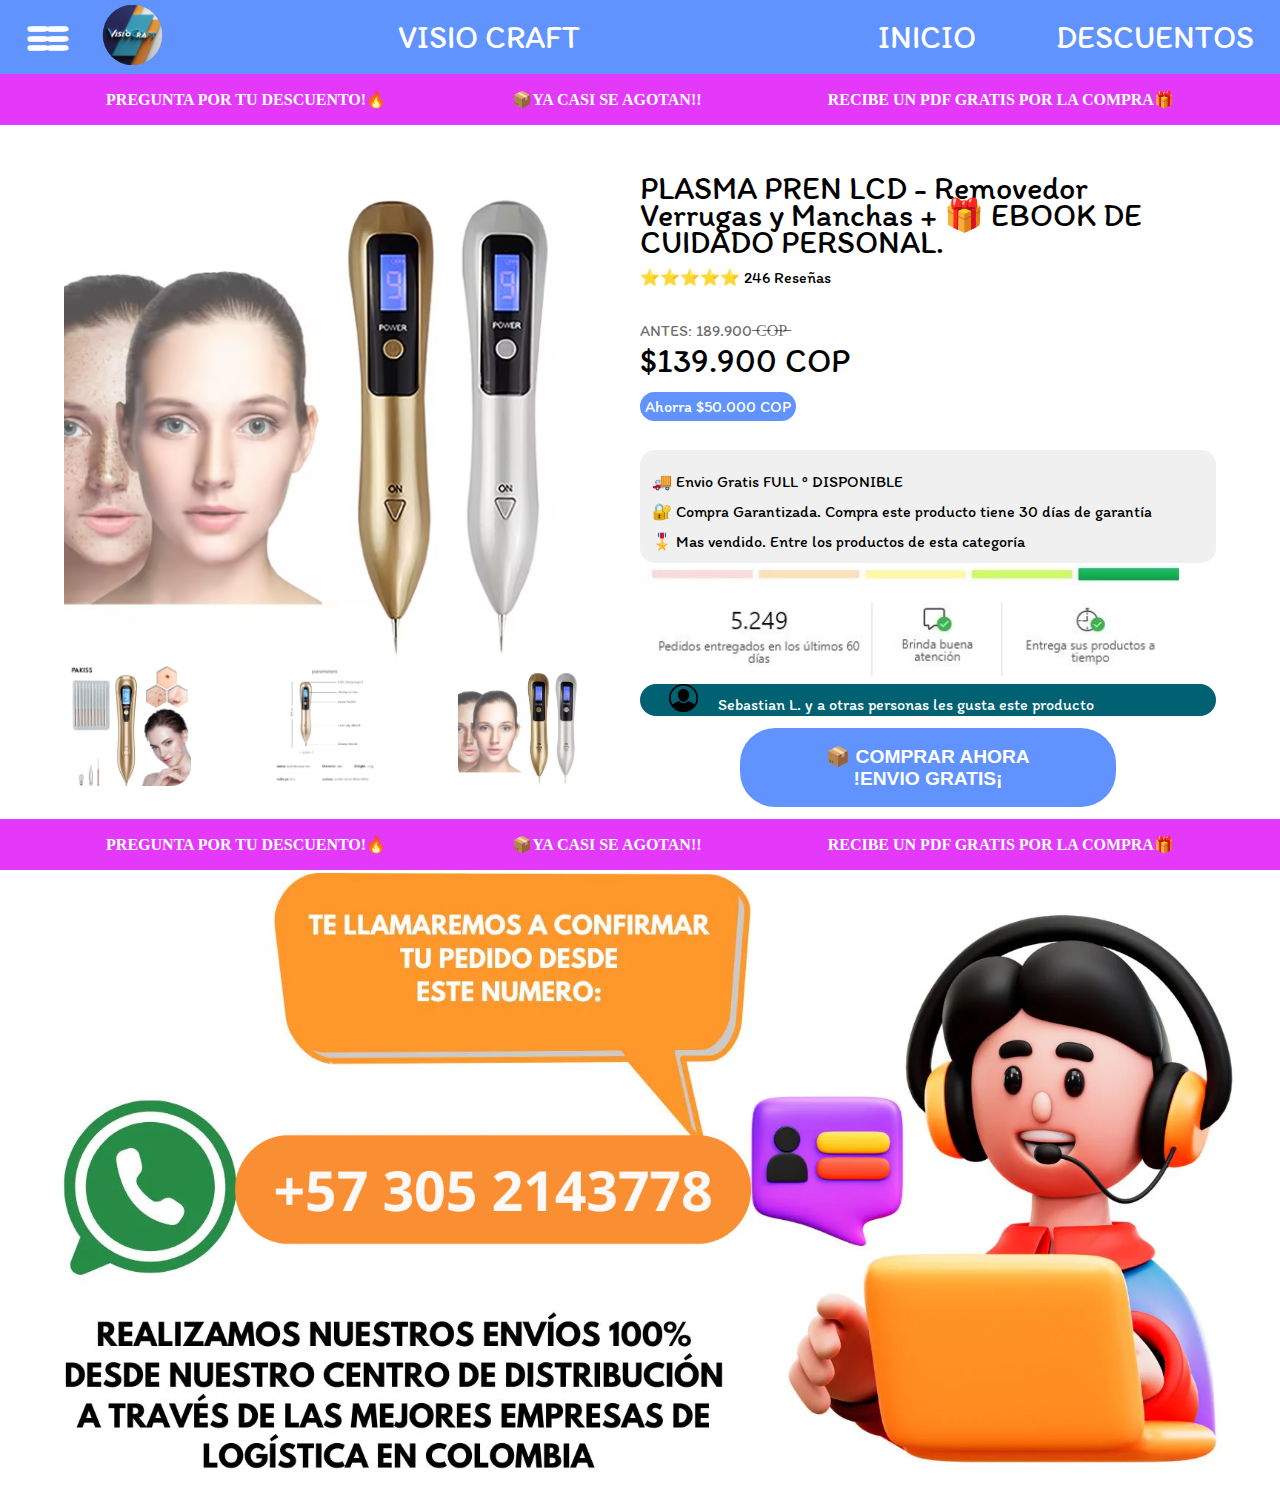
<file: PAGINAS/producto5.html>
<!DOCTYPE html>
<html lang="en">

<head>
    <meta charset="UTF-8">
    <meta name="viewport" content="width=device-width, initial-scale=1.0">
    <title>Visio Craft</title>
    <link rel="stylesheet" href="../styles.css">
    <link rel="stylesheet" href="producto1.css">
    <link rel="icon/img" href="../IMAGENES/LOGO.jpg">

</head>

<body>
    <!-- MENU -->
    <nav id="menu">
        <div class="izquierda">
            <ul class="menu__ul">
                <li class="menu__ul__hamburguesa">__</li>
                <li class="menu__ul__hamburguesa">__</li>
                <li class="menu__ul__hamburguesa">__</li>
            </ul>
            <ul class="izquierda">
                <li><img class="logo" src="../IMAGENES/LOGO.jpg" alt="VISIO CRAFT"></li>
            </ul>
        </div>
        <p class="txt__nombre">VISIO CRAFT</p>

        <div class="derecha">
            <ul id="nav__user">
                <a href="../index.html  ">
                    <li>INICIO</li>
                </a>
                <a href="../DESCUENTOS/descuentos.html">
                    <li>DESCUENTOS</li>
                </a>
            </ul>
        </div>
    </nav>

    <!-- Barra de descuentos -->
    <article>
        <div class="bar__descuentos" style="background-color: #e438fb;">
            <!-- array descuentos -->
        </div>
    </article>

    <article>
        <div class="contenedor">
            <div class="lado__izquierdo">
                <div class="imagen__principal">
                    <img src="../IMAGENES/REMOVEDOR.png" alt="" id="imagenPrincipal">
                </div>
                <div class="contenedor__imagenes">
                    <div class="imagenes">
                        <img class="imagenes img1" src="../IMAGENES/REMOVEDOR2.png" alt="">
                    </div>
                    <div class="imagenes">
                        <img class="imagenes img2" src="../IMAGENES/REMOVEDOR3.png" alt="">
                    </div>
                    <div class="imagenes">
                        <img class="imagenes img3" src="../IMAGENES/REMOVEDOR.png" alt="">
                    </div>
                </div>


            </div>
            <div class="lado__derecho">
                <p class="txt titulo">PLASMA PREN LCD - Removedor Verrugas y Manchas + 🎁 EBOOK DE CUIDADO PERSONAL.</p>
                <p class="txt">⭐⭐⭐⭐⭐ 246 Reseñas</p>
                <p class="txt precio__antes">ANTES: 189.900 ̶C̶O̶P̶</p>
                <p class="txt precio__ahora">$139.900 COP</p>
                <div class="box__ahorra">
                    <button class="txt ahorra">Ahorra $50.000 COP</button>
                </div>
                <div class="sub__contenedor">
                    <p class="txt">🚚 Envio Gratis FULL º DISPONIBLE</p>
                    <p class="txt">🔐 Compra Garantizada. Compra este producto tiene 30 días de garantía</p>
                    <p class="txt">🎖️ Mas vendido. Entre los productos de esta categoría</p>
                </div>
                <div class="box__img__calidad">
                    <img class="calidad" src="../IMAGENES/ENTREGA.png" alt="">
                </div>
                <div class="box__love">
                    <div class="box__derecha">
                        <img clas="imagen__derecha" src="../IMAGENES/user.png" alt="">
                    </div>
                    <p class="txt texto__izquierda">A Sebastian L. y a otras personas les gusta este producto</p>
                </div>
                <div class="box__btn__accion">
                    <a class="a__accion" href="https://wa.me/573052143778?text=¡Hola!%20Estoy%20interesado%20en%20comprar%20el%20producto." target="_blank">
                        <button class="btn__accion">📦 COMPRAR AHORA <br> !ENVIO GRATIS¡</button>
                    </a>                    
                </div>
            </div>
        </div>
    </article>

<!-- BAR -->
    <article>
        <div class="bar__descuentos" style="background-color: #e438fb;">
        <!-- ARRAY DESCUENTOS -->
        </div>
    </article>

    <article>
        <img src="../IMAGENES/PUBLICIDAD.png" alt="">
    </article>

    <!-- COPYS... -->
    <article>
        <p class="txt copy"></p>
    </article>


    <!-- PARALLAX -->
    <div class="parallax">
        <nav class="nav__close">
          <button class="button__close">X</button>
        </nav>  

        <div class="box__navegacion">
            <a class="inicio__navegacion" href="../index.html">
                <p>INICIO</p>
            </a>
            <a class="inicio__navegacion" href="../DESCUENTOS/descuentos.html">
                <p>DESCUENTOS</p>
            </a>
        </div>
    </div>

 
    <!-- JS -->
    <script src="main.js"></script>
    <script src="https://cdnjs.cloudflare.com/ajax/libs/gsap/3.12.5/gsap.min.js"></script>
</body>
</html>
</file>
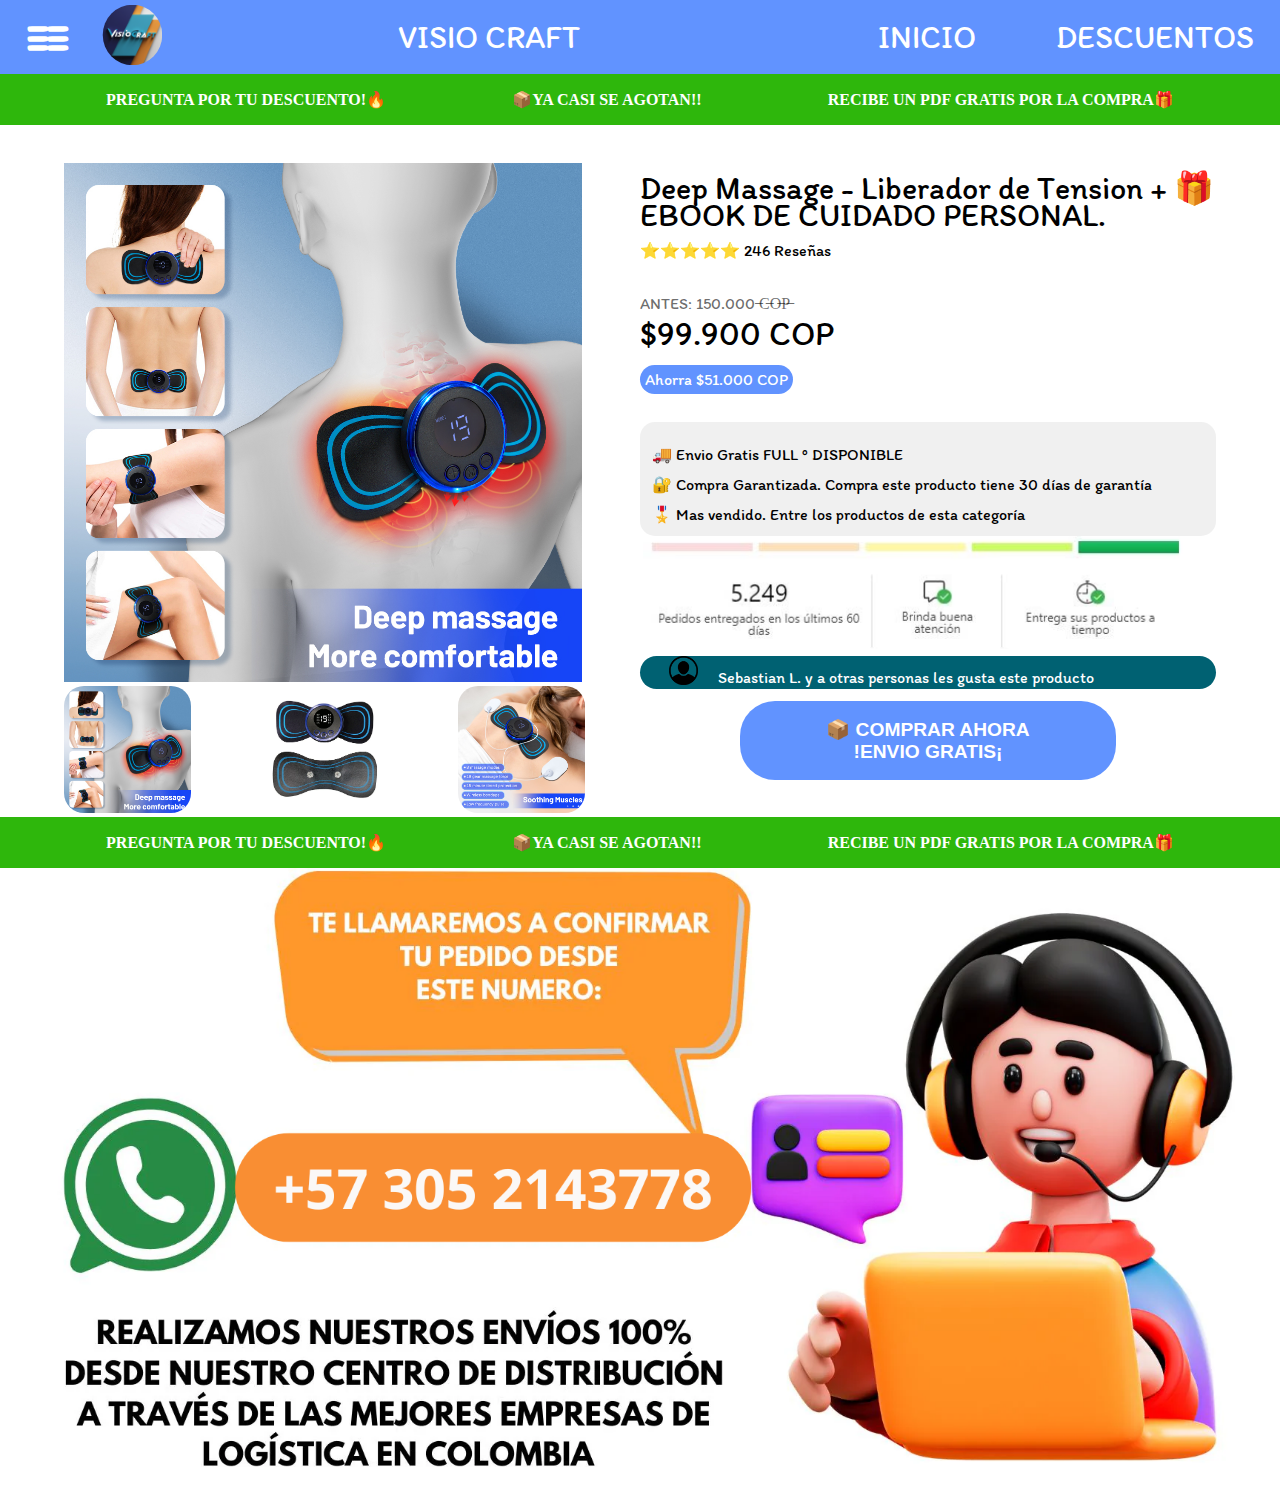
<file: PAGINAS/producto6.html>
<!DOCTYPE html>
<html lang="en">

<head>
    <meta charset="UTF-8">
    <meta name="viewport" content="width=device-width, initial-scale=1.0">
    <title>Visio Craft</title>
    <link rel="stylesheet" href="../styles.css">
    <link rel="stylesheet" href="producto1.css">
    <link rel="icon/img" href="../IMAGENES/LOGO.jpg">

</head>

<body>
    <!-- MENU -->
    <nav id="menu">
        <div class="izquierda">
            <ul class="menu__ul">
                <li class="menu__ul__hamburguesa">__</li>
                <li class="menu__ul__hamburguesa">__</li>
                <li class="menu__ul__hamburguesa">__</li>
            </ul>
            <ul class="izquierda">
                <li><img class="logo" src="../IMAGENES/LOGO.jpg" alt="VISIO CRAFT"></li>
            </ul>
        </div>
        <p class="txt__nombre">VISIO CRAFT</p>

        <div class="derecha">
            <ul id="nav__user">
                <a href="../index.html  ">
                    <li>INICIO</li>
                </a>
                <a href="../DESCUENTOS/descuentos.html">
                    <li>DESCUENTOS</li>
                </a>
            </ul>
        </div>
    </nav>

    <!-- Barra de descuentos -->
    <article>
        <div class="bar__descuentos" style="background-color: #2eb70c;">
            <!-- array descuentos -->
        </div>
    </article>

    <article>
        <div class="contenedor">
            <div class="lado__izquierdo">
                <div class="imagen__principal">
                    <img src="../IMAGENES/TENSION.png" alt="" id="imagenPrincipal">
                </div>
                <div class="contenedor__imagenes">
                    <div class="imagenes">
                        <img class="imagenes img1" src="../IMAGENES/TENSION.png" alt="">
                    </div>
                    <div class="imagenes">
                        <img class="imagenes img2" src="../IMAGENES/TENSION2.png" alt="">
                    </div>
                    <div class="imagenes">
                        <img class="imagenes img3" src="../IMAGENES/TENSION3.png" alt="">
                    </div>
                </div>


            </div>
            <div class="lado__derecho">
                <p class="txt titulo">Deep Massage - Liberador de Tension + 🎁 EBOOK DE CUIDADO PERSONAL.</p>
                <p class="txt">⭐⭐⭐⭐⭐ 246 Reseñas</p>
                <p class="txt precio__antes">ANTES: 150.000 ̶C̶O̶P̶</p>
                <p class="txt precio__ahora">$99.900 COP</p>
                <div class="box__ahorra">
                    <button class="txt ahorra">Ahorra $51.000 COP</button>
                </div>
                <div class="sub__contenedor">
                    <p class="txt">🚚 Envio Gratis FULL º DISPONIBLE</p>
                    <p class="txt">🔐 Compra Garantizada. Compra este producto tiene 30 días de garantía</p>
                    <p class="txt">🎖️ Mas vendido. Entre los productos de esta categoría</p>
                </div>
                <div class="box__img__calidad">
                    <img class="calidad" src="../IMAGENES/ENTREGA.png" alt="">
                </div>
                <div class="box__love">
                    <div class="box__derecha">
                        <img clas="imagen__derecha" src="../IMAGENES/user.png" alt="">
                    </div>
                    <p class="txt texto__izquierda">A Sebastian L. y a otras personas les gusta este producto</p>
                </div>
                <div class="box__btn__accion">
                    <a class="a__accion" href="https://wa.me/573052143778?text=¡Hola!%20Estoy%20interesado%20en%20comprar%20el%20producto." target="_blank">
                        <button class="btn__accion">📦 COMPRAR AHORA <br> !ENVIO GRATIS¡</button>
                    </a>                    
                </div>
            </div>
        </div>
    </article>

<!-- BAR -->
    <article>
        <div class="bar__descuentos" style="background-color: #2eb70c;">
        <!-- ARRAY DESCUENTOS -->
        </div>
    </article>

    <article>
        <img src="../IMAGENES/PUBLICIDAD.png" alt="">
    </article>

    <!-- COPYS... -->
    <article>
        <p class="txt copy"></p>
    </article>


    <!-- PARALLAX -->
    <div class="parallax">
        <nav class="nav__close">
          <button class="button__close">X</button>
        </nav>  

        <div class="box__navegacion">
            <a class="inicio__navegacion" href="../index.html">
                <p>INICIO</p>
            </a>
            <a class="inicio__navegacion" href="../DESCUENTOS/descuentos.html">
                <p>DESCUENTOS</p>
            </a>
        </div>
    </div>

 
    <!-- JS -->
    <script src="main.js"></script>
    <script src="https://cdnjs.cloudflare.com/ajax/libs/gsap/3.12.5/gsap.min.js"></script>
</body>
</html>
</file>
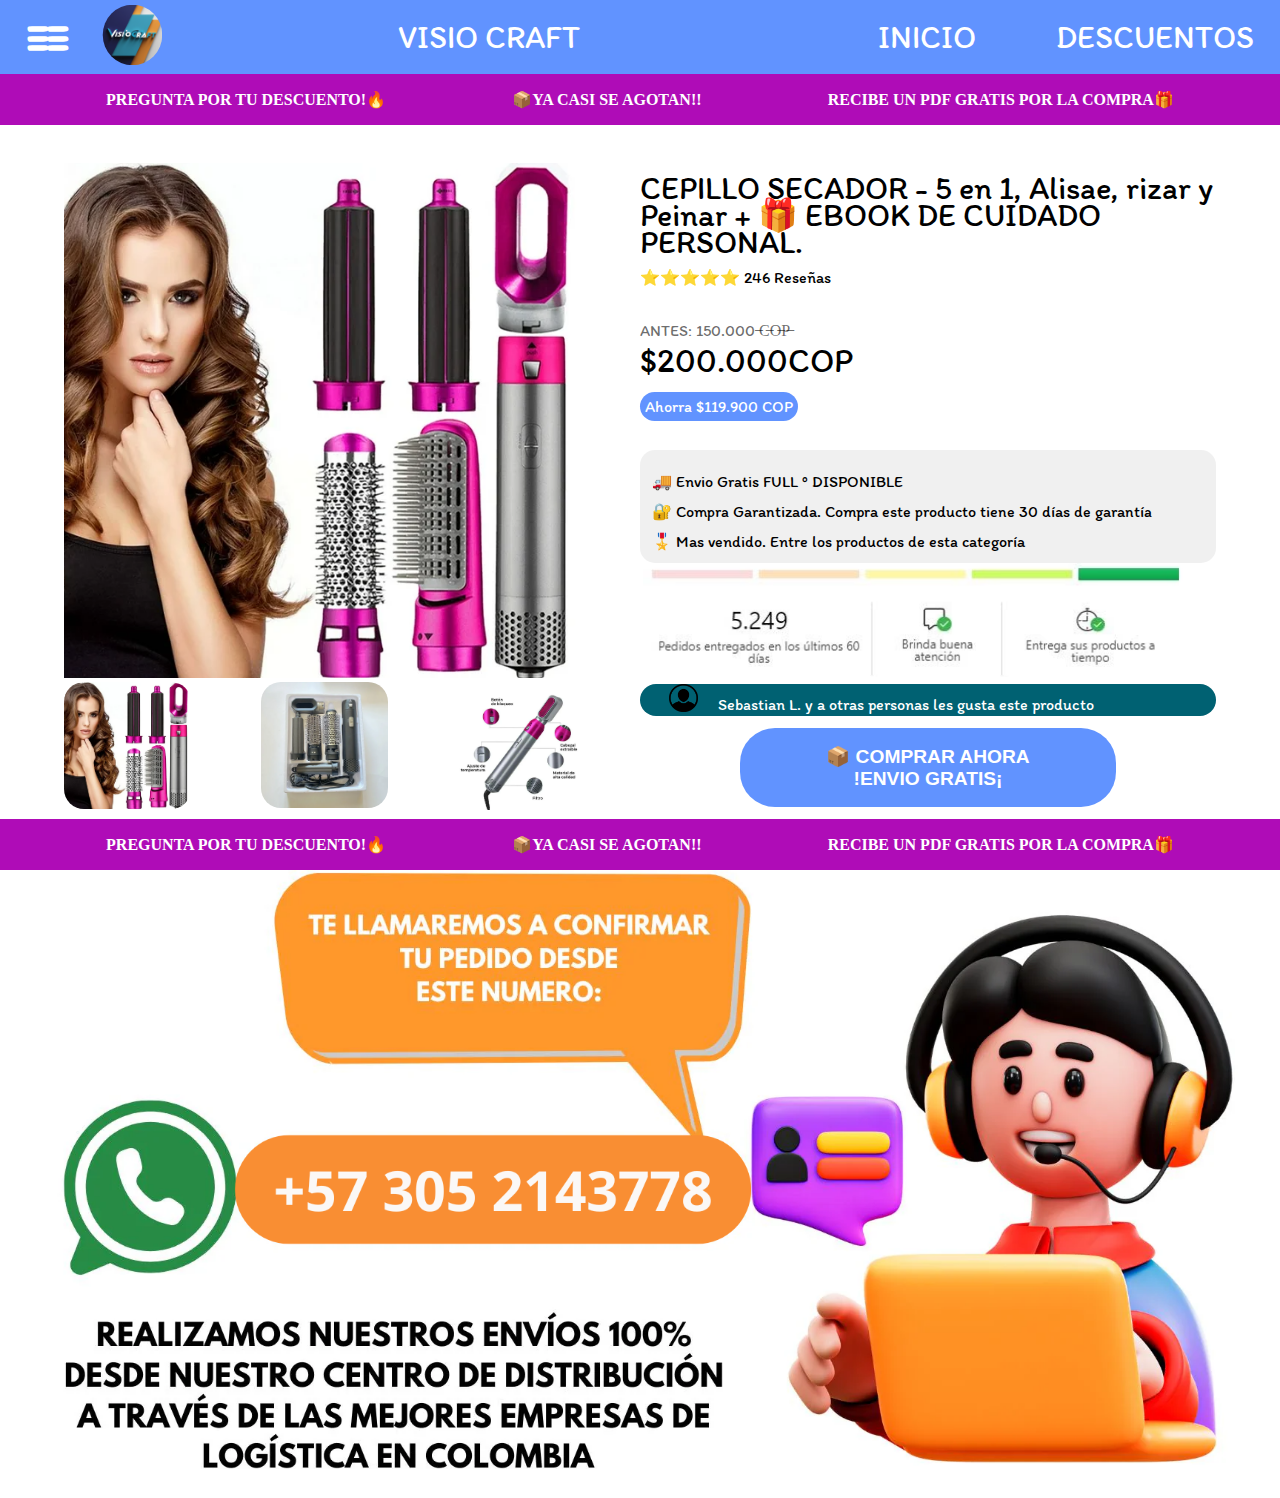
<file: PAGINAS/producto7.html>
<!DOCTYPE html>
<html lang="en">

<head>
    <meta charset="UTF-8">
    <meta name="viewport" content="width=device-width, initial-scale=1.0">
    <title>Visio Craft</title>
    <link rel="stylesheet" href="../styles.css">
    <link rel="stylesheet" href="producto1.css">
    <link rel="icon/img" href="../IMAGENES/LOGO.jpg">

</head>

<body>
    <!-- MENU -->
    <nav id="menu">
        <div class="izquierda">
            <ul class="menu__ul">
                <li class="menu__ul__hamburguesa">__</li>
                <li class="menu__ul__hamburguesa">__</li>
                <li class="menu__ul__hamburguesa">__</li>
            </ul>
            <ul class="izquierda">
                <li><img class="logo" src="../IMAGENES/LOGO.jpg" alt="VISIO CRAFT"></li>
            </ul>
        </div>
        <p class="txt__nombre">VISIO CRAFT</p>

        <div class="derecha">
            <ul id="nav__user">
                <a href="../index.html  ">
                    <li>INICIO</li>
                </a>
                <a href="../DESCUENTOS/descuentos.html">
                    <li>DESCUENTOS</li>
                </a>
            </ul>
        </div>
    </nav>

    <!-- Barra de descuentos -->
    <article>
        <div class="bar__descuentos" style="background-color: #af0cb7;">
            <!-- array descuentos -->
        </div>
    </article>

    <article>
        <div class="contenedor">
            <div class="lado__izquierdo">
                <div class="imagen__principal">
                    <img src="../IMAGENES/SECADOR.png" alt="" id="imagenPrincipal">
                </div>
                <div class="contenedor__imagenes">
                    <div class="imagenes">
                        <img class="imagenes img1" src="../IMAGENES/SECADOR.png" alt="">
                    </div>
                    <div class="imagenes">
                        <img class="imagenes img2" src="../IMAGENES/SECADOR2.png" alt="">
                    </div>
                    <div class="imagenes">
                        <img class="imagenes img3" src="../IMAGENES/SECADOR3.png" alt="">
                    </div>
                </div>


            </div>
            <div class="lado__derecho">
                <p class="txt titulo">CEPILLO SECADOR - 5 en 1, Alisae, rizar y Peinar + 🎁 EBOOK DE CUIDADO PERSONAL.</p>
                <p class="txt">⭐⭐⭐⭐⭐ 246 Reseñas</p>
                <p class="txt precio__antes">ANTES: 150.000 ̶C̶O̶P̶</p>
                <p class="txt precio__ahora">$200.000COP</p>
                <div class="box__ahorra">
                    <button class="txt ahorra">Ahorra $119.900 COP</button>
                </div>
                <div class="sub__contenedor">
                    <p class="txt">🚚 Envio Gratis FULL º DISPONIBLE</p>
                    <p class="txt">🔐 Compra Garantizada. Compra este producto tiene 30 días de garantía</p>
                    <p class="txt">🎖️ Mas vendido. Entre los productos de esta categoría</p>
                </div>
                <div class="box__img__calidad">
                    <img class="calidad" src="../IMAGENES/ENTREGA.png" alt="">
                </div>
                <div class="box__love">
                    <div class="box__derecha">
                        <img clas="imagen__derecha" src="../IMAGENES/user.png" alt="">
                    </div>
                    <p class="txt texto__izquierda">A Sebastian L. y a otras personas les gusta este producto</p>
                </div>
                <div class="box__btn__accion">
                    <a class="a__accion" href="https://wa.me/573052143778?text=¡Hola!%20Estoy%20interesado%20en%20comprar%20el%20producto." target="_blank">
                        <button class="btn__accion">📦 COMPRAR AHORA <br> !ENVIO GRATIS¡</button>
                    </a>                    
                </div>
            </div>
        </div>
    </article>

<!-- BAR -->
    <article>
        <div class="bar__descuentos" style="background-color: #af0cb7;">
        <!-- ARRAY DESCUENTOS -->
        </div>
    </article>

    <article>
        <img src="../IMAGENES/PUBLICIDAD.png" alt="">
    </article>

    <!-- COPYS... -->
    <article>
        <p class="txt copy"></p>
    </article>


    <!-- PARALLAX -->
    <div class="parallax">
        <nav class="nav__close">
          <button class="button__close">X</button>
        </nav>  

        <div class="box__navegacion">
            <a class="inicio__navegacion" href="../index.html">
                <p>INICIO</p>
            </a>
            <a class="inicio__navegacion" href="../DESCUENTOS/descuentos.html">
                <p>DESCUENTOS</p>
            </a>
        </div>
    </div>

 
    <!-- JS -->
    <script src="main.js"></script>
    <script src="https://cdnjs.cloudflare.com/ajax/libs/gsap/3.12.5/gsap.min.js"></script>
</body>
</html>
</file>
<file: styles.css>
@import url('https://fonts.googleapis.com/css2?family=Bebas+Neue&family=Cormorant:ital,wght@0,300..700;1,300..700&family=Irish+Grover&family=Itim&family=Jersey+10&family=Knewave&family=Krona+One&family=Montserrat:ital,wght@0,100..900;1,100..900&family=Stoke:wght@300;400&display=swap');


*{
    padding: 0%;
    margin: 0%;
}

body{
    height: auto;
}

:root{
    --color-principal: #6193FF;
    --font-family:  "Itim", cursive;
}

#menu {
    background-color: var(--color-principal);
    height: auto;
    display: flex;
    justify-content: space-between;
}

li{
    list-style: none;
    color: white;
}

.menu__ul{
    font-family: var(--font-family);
    line-height: 20%;
    font-size: 3rem;
    font-weight: 950;    
    display: flex;
    flex-direction: column;
    margin-top: -35%;
    margin-left: 55%;
    cursor: pointer;
}

.logo{
    width: 60px;
    border-radius: 50%;
    margin-left: 50%;
    padding: 8%;
}

.izquierda{
    display: flex;
    justify-content: center;
    align-items: center;
    flex-direction: row;
}

.txt__nombre{
    display: flex;
    justify-content: center;
    align-items: center;
    color: white;
    font-size: 2rem;
    font-family: var(--font-family);
}

.derecha{
    color: white;
    display: flex;
    align-items: center;
    justify-content: center;
    flex-direction: row;
    margin-right: 2%;
    font-size: 2rem;
    font-family: var(--font-family);
}

#nav__user{
    display: flex;
    flex-direction: row;
    justify-content: center;
    gap: 5rem;
}



.txt__slogan{
    display: flex;
    justify-content: center;
    align-items: center;
    font-family: var(--font-family);
    font-size: 2rem;
    padding: 4%;
}

.txt__productos{
    font-family: var(--font-family);
    margin-left: 5%;
    font-size: 1.5rem;
    font-weight: bold;
}

.box__contenedor{
    display: flex;
    flex-direction: row;
    justify-content: space-evenly;
    gap: 1.2rem;
    margin-top: 2%;
    flex-wrap: wrap;
    margin-left: 2%;
    margin-bottom: 5%;
}

.contenedor__productos{
    width: 5%;
    width: 17.5rem;
    margin-bottom: 5rem;
    cursor: pointer;
}

img{
    width: 100%;
}

.img__productos{
    height: auto;
}

.flex__precios{
    display: flex;
    flex-direction: row;
    justify-content: flex-start;
    align-items: center;
    margin-top: 15px;
    gap: 10px;
}
.flex__precios {
    display: flex;
    justify-content: space-between;
}

.txt__precio__antes {
    color: rgba(0, 0, 0, 0.706);
}

.txt__precio_ahora {
    font-weight: bold;
}

a{
    text-decoration: none;
    color: black;
    padding: 0%;
    margin: 0%;
}


.txt__precio_ahora{
    color: black;
    font-size: 1.5rem;
}

.adquirir, .btn__adquirir{
    padding: 7px;
    background-color: var(--color-principal);
    border: none;
    display: flex;
    justify-content: center;
    align-items: center;
    color: white;
    font-weight: bold;
}



.txt__envianos{
    display: flex;
    justify-content: center;
    align-items: center;
    align-items: center;
    text-align: center;
    font-family: var(--font-family);
    font-size: 1.7rem;
    margin-bottom: 1.2%;
}

.flex__btn__wpp{
    display: flex;
    justify-content: center;
    align-items: center;
    width: 100%;
}

.btn__wpp{
    display: flex;
    justify-content: center;
    align-items: center;
    flex-direction: column;
    
    background-color: #A8FF93;
    border-radius: 40px;
}

.txt__aqui{
    display: flex;
    justify-content: center;
}

.logo__wpp{
    width: 250px;
}

.txt__numero{
    display: flex;
    justify-content: center;
    align-items: center;
    font-family: var(--font-family);
    font-size: 1.5rem;
    padding-bottom: 5%;
    margin-top: 1.6rem;
}

.parallax{
    position: absolute;
    top: 0%;
    width: 80%;
    height: 100vh;
    background:     rgba(13, 107, 248, 0.725);
    z-index: 1000;
    display: none; 
}

.nav__close{
    width: 100%;
    display: flex;
    justify-content: end;
    height: auto;
}

.button__close{
    padding: 0.5rem 1rem;
    margin: 1rem;
    border: none;
    background-color: transparent;
    font-size: 2rem;
    color: white;
    font-weight: bold;
    cursor: pointer;
}

.box__navegacion{
    width: 100%;
    margin: 5%;
    display: flex;
    justify-content: center;
    align-items: center;
    flex-direction: column;
    gap: 1.5rem;
    color: white;
    font-size: 3rem ;
    font-weight: bolder;
    font-family: var(--font-family);
}

.inicio__navegacion{
    display: flex;
    justify-content: center;
    color: white;
}


@media (max-width: 500px) {
    .txt__nombre{
        display: none;
    }

    #nav__user{
        display: none;
    }

    .izquierda__imagen{
        margin-left: 15rem;
    }
    .menu__ul{
        margin-top: -10%;
        margin-left: 10px;
    }
}
</file>
<file: PAGINAS/producto1.css>
@import url('https://fonts.googleapis.com/css2?family=Bebas+Neue&family=Cormorant:ital,wght@0,300..700;1,300..700&family=Irish+Grover&family=Itim&family=Jersey+10&family=Knewave&family=Krona+One&family=Montserrat:ital,wght@0,100..900;1,100..900&family=Stoke:wght@300;400&display=swap');


:root{
    --color-principal: #6193FF;
    --font-family:  "Itim", cursive;
}

.bar__descuentos{
    width: 100%;
    background-color: black;
    color: white;
    height: 3.2rem;
    display: flex;
    justify-content: space-evenly;
    align-items: center;
    box-sizing: border-box;
    overflow: hidden;
}



.txt{
    font-family: var(--font-family);
    margin-top: 2%;
}

.descuentos {
    padding: 20px;
    white-space: nowrap; /* Evita que el texto se rompa en varias líneas */
    animation: movimientoAlea 10s linear infinite; /* Cambié la duración a 10s para que el movimiento sea suave */
    font-weight: bold;
}

@keyframes movimientoAlea {
    0% {
        transform: translateX(100%); /* Inicia el contenido fuera de la pantalla por la derecha */
    }
    100% {
        transform: translateX(-100%); /* Mueve el contenido hacia la izquierda hasta salir completamente */
    }
}

.contenedor{
    display: flex;
    justify-content: center;
    flex-direction: row;
    margin-left: 5%;
    margin-right: 5%;
    margin-top: 3%;
    flex-wrap: wrap;
}


.imagen__principal{
    box-sizing: border-box;
    width: 90%;
}

.contenedor__imagenes{
    display: flex;
    flex-direction: row;
    height: auto;
    gap: 15px;
}

.imagenes{
    border-radius: 20px;
    width: 70%;
}

.lado__izquierdo{
    width: 50%;
}

.titulo{
    font-size: 2rem;
    line-height: 85%;
}

.lado__derecho{
    width: 50%;
}

.precio__antes{
    padding-top: 4%;
    color: #00000096;
}

.precio__ahora{
    padding-top: 0%;
    font-size: 2.1rem;
    margin: 0%;
    font-weight: 300;
}

.ahorra{
    background-color: var(--color-principal);;
    border: none;
    padding: 5px;
    border-radius: 15px;
    display: flex;
    justify-content: center;
    align-items: end;
    color: white;
    font-size: 1rem;
}

.sub__contenedor{
    background-color: rgba(206, 206, 206, 0.299);
    padding: 2%;
    margin-top: 5%;
    border-radius: 15px;
}

.calidad{
    width: 95%;
}

.box__love{
    background-color: #006172;
    display: flex;
    flex-direction: row;
    width: 100%;
    color: white;
    border-radius: 20px;
    gap: 20px;
}

.a__accion{
    display: flex;
    justify-content: center ;
}

.box__derecha{
    width:5%;
    margin-left: 5%;
}

.txt__izquierda{
    display: flex;
    justify-content: center;
    margin: 0%;
    padding: 0%;
}

.btn__accion{
    padding: 3% 15%;
    margin: 2%;
    border: none;
    background-color: var(--color-principal);;
    color: white;
    font-weight: 600;
    border-radius: 35px;
    font-size: 1.2rem;
    animation: movimieto 0.5s infinite linear; /* Tiempo más rápido */
    cursor: pointer;
}

a{
    width: 100%;
}



.box__btn__accion {
    width: 100%;
    height: auto;
    display: flex;
    flex-direction: row;
    animation: shake 0.5s infinite; /* Tiempo rápido para sacudida */
}

@keyframes shake {
    0% {
        transform: translateX(0); /* Empieza en su posición original */
    }
    25% {
        transform: rotateX(-5deg); /* Se mueve ligeramente hacia la izquierda */
    }
    50% {
        transform: rotateX(1deg); /* Se mueve ligeramente hacia la derecha */
    }
    75% {
        transform: rotateY(10deg); /* Se mueve ligeramente hacia la izquierda nuevamente */
    }
    100% {
        transform: translateX(0); /* Regresa a su posición original */
    }
}





@media (max-width: 600px) {
    .contenedor{
        flex-direction: column;
        margin: 0%;
        padding: 0%;
    }

    .lado__derecho{
        width: 100%;
    }

    .lado__izquierdo{
        width: 100%;
    }

    .contenedor__imagenes, .imagenes, .imagen__principal
    .box__derecha, .imagen__derecha, #imagenPrincipal{
        width: 100%;
    }
    
    .box__btn__accion{
        display: flex;
        justify-content: center;
    }
}
</file>
